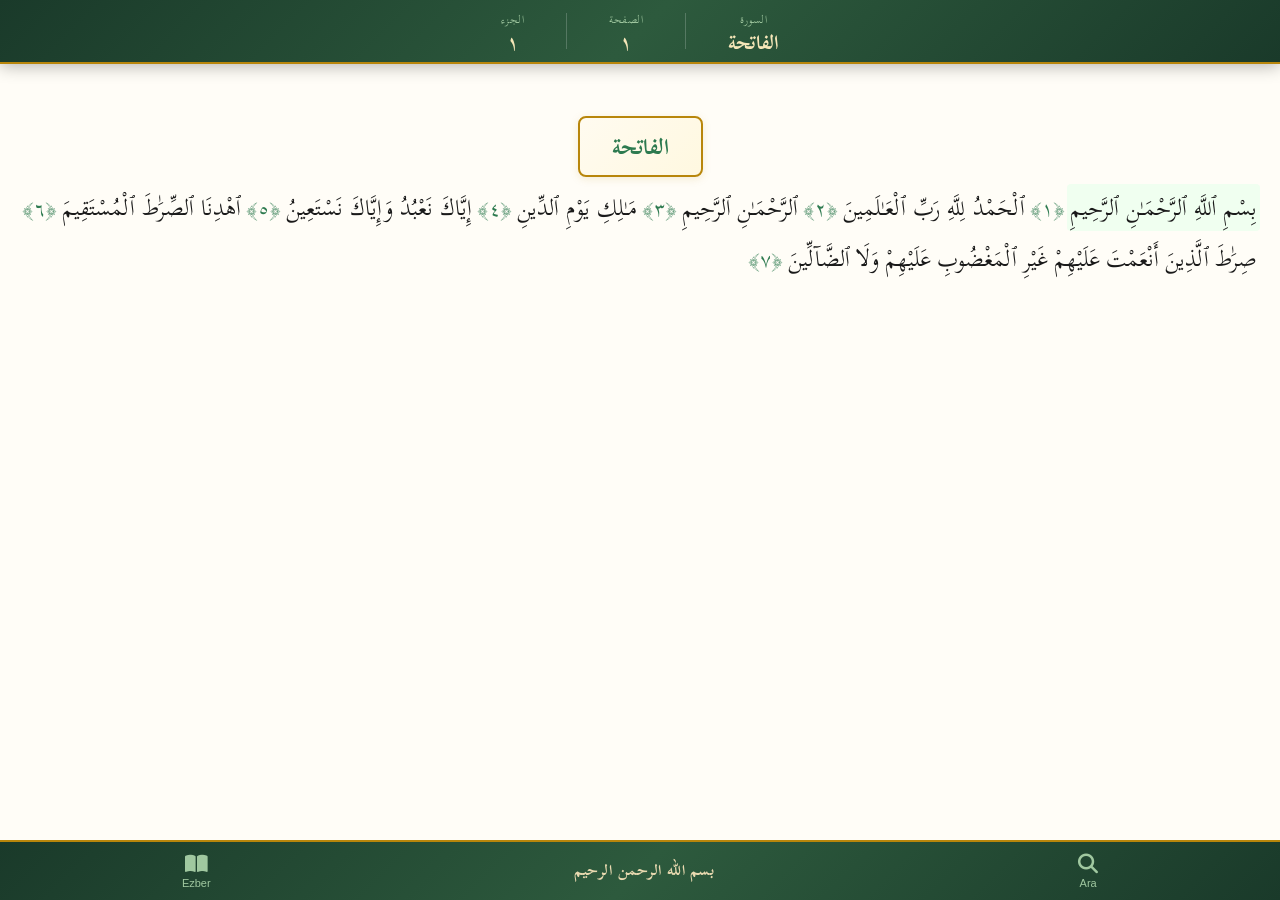
<file: index.html>
<!DOCTYPE html>
<html lang="ar" dir="rtl">
<head>
<meta charset="UTF-8">
<link rel="manifest" href="manifest.json">
	<link rel="stylesheet" href="https://cdnjs.cloudflare.com/ajax/libs/font-awesome/6.5.0/css/all.min.css">
<meta name="theme-color" content="#1a3a2a">
<meta name="apple-mobile-web-app-capable" content="yes">
<meta name="apple-mobile-web-app-status-bar-style" content="black-translucent">
<meta name="apple-mobile-web-app-title" content="Kur'an-ı Kerim">
<meta name="viewport"  content="width=device-width, initial-scale=1.0, user-scalable=yes, minimum-scale=1.0, maximum-scale=5.0">
<title>القرءان الكريم</title>
<style>
@font-face {
  font-family: 'Scheherazade New';
  src: url('ScheherazadeNew-Regular.woff2') format('woff2');
  font-weight: 400; font-style: normal; font-display: swap;
}
@font-face {
  font-family: 'Scheherazade New';
  src: url('ScheherazadeNew-Medium.woff2') format('woff2');
  font-weight: 500; font-style: normal; font-display: swap;
}
@font-face {
  font-family: 'Scheherazade New';
  src: url('ScheherazadeNew-Bold.woff2') format('woff2');
  font-weight: 700; font-style: normal; font-display: swap;
}
:root {
  --bg: #fdf8f0;
  --bg2: #f5ede0;
  --paper: #fffdf7;
  --green: #2d7a4f;
  --green-light: #e8f5ee;
  --green-select: #f0fff0;
  --gold: #b8860b;
  --gold-light: #f5e6b8;
  --text: #1a1a1a;
  --text2: #444;
  --border: #d4c49a;
  --shadow: rgba(0,0,0,0.12);
  --header-h: 64px;
  --footer-h: 60px;
  --font-quran: 'Scheherazade New', serif;
}
*, *::before, *::after { box-sizing: border-box; margin: 0; padding: 0; }
html, body { height: 100%; overflow: hidden; background: var(--bg); color: var(--text); font-family: var(--font-quran); }

/* HEADER */
#header {
  position: fixed; top: 0; left: 0; right: 0; height: var(--header-h);
  background: linear-gradient(135deg, #1a3a2a 0%, #2d5a3d 50%, #1a3a2a 100%);
  display: flex; align-items: center; justify-content: center;
  gap: 28px; z-index: 100;
  border-bottom: 2px solid var(--gold);
  box-shadow: 0 2px 16px rgba(0,0,0,0.3);
}
.header-item {
  display: flex; flex-direction: column; align-items: center;
  cursor: pointer; padding: 6px 14px; border-radius: 8px;
  transition: background 0.2s;
  color: #e8d9b0;
  user-select: none;
}
.header-item:hover { background: rgba(255,255,255,0.1); }
.header-item .label { font-size: 11px; color: #a0c8a0; letter-spacing: 0.5px; font-family: var(--font-quran); }
.header-item .value { font-size: 20px; font-weight: 700; color: var(--gold-light); font-family: var(--font-quran); line-height: 1.2; }
.header-sep { width: 1px; height: 36px; background: rgba(255,255,255,0.2); }

/* MAIN */
#main {
  position: fixed; top: var(--header-h); bottom: var(--footer-h); left: 0; right: 0;
  overflow: hidden; touch-action: pan-x pan-y pinch-zoom;
}
#page-container {
  width: 100%; height: 100%; overflow-y: auto; overflow-x: hidden;
  padding: 24px 20px 20px;
  background: var(--paper);
  transition: opacity 0.25s;
}
#page-container::-webkit-scrollbar { width: 5px; }
#page-container::-webkit-scrollbar-track { background: var(--bg2); }
#page-container::-webkit-scrollbar-thumb { background: var(--border); border-radius: 4px; }

/* QURAN TEXT */
#quran-content { direction: rtl; }
.surah-header {
  text-align: center; margin: 28px 0 6px;
  display: flex; flex-direction: column; align-items: center; gap: 6px;
}
.surah-title-frame { cursor: pointer; 
  border: 2px solid var(--gold);
  border-radius: 8px;
  padding: 6px 32px;
  background: linear-gradient(135deg, #fffbf0, #fff8e0);
  box-shadow: 0 2px 8px rgba(184,134,11,0.15);
  display: inline-block;
}
.surah-title-frame h1 {
  color: var(--green);
  font-family: var(--font-quran);
  font-size: 22px;
  font-weight: 700;
  margin: 0;
}
.basmala {
  font-family: var(--font-quran);
  font-size: 22px;
  color: var(--text);
  text-align: center;
  margin: 6px 0 12px;
  line-height: 1.8;
}
.ayah-num-ar {
  color: var(--green);
  font-family: var(--font-quran);
  font-size: 20px;
  cursor: pointer;
  display: inline;
  padding: 0 2px;
  border-radius: 3px;
  transition: background 0.15s;
  user-select: none;
}
.ayah-num-ar:hover { background: var(--green-light); }
/* Ruku ayet numarası renkleri: tek=yeşil (varsayılan), çift=mor */
.ruku-group { display: inline; }
.ruku-even .ayah-num-ar { color: #7c3aed; }
.ruku-even .ayah-num-ar:hover { background: #ede9fe; }
.ayah-span {
  display: inline;
  font-family: var(--font-quran);
  font-size: 22px;
  line-height: 2.3;
  cursor: pointer;
  padding: 1px 3px;
  border-radius: 4px;
  transition: background 0.15s;
}
.ayah-span.selected { background: var(--green-select); }
.ayah-span:hover { background: #f5fff5; }
.ayah-block { display: inline; }

.meal-row {
  display: none; direction: ltr; text-align: left;
  background: #f8fffe; border-right: 3px solid var(--green);
  padding: 8px 12px 8px 10px; margin: 6px 0 4px;
  border-radius: 0 6px 6px 0; overflow: hidden;
}
.meal-row.visible { display: block; }
.word-meal-row {
  display: none; direction: rtl;
  background: #f0f8ff; border-right: 3px solid #5599bb;
  padding: 8px 12px; margin: 4px 0 2px;
  border-radius: 0 6px 6px 0;
}
.word-meal-row.visible { display: block; }
.wbw-container {
  display: flex; flex-wrap: wrap; gap: 6px 10px;
  direction: rtl; align-items: flex-start;
}
.wbw-word {
  display: inline-flex; flex-direction: column; align-items: center;
  gap: 2px; padding: 4px 6px;
  background: #fff; border: 1px solid #c5ddf0;
  border-radius: 6px; min-width: 46px;
}
.wbw-ar {
  font-family: var(--font-quran); font-size: 18px; color: var(--text);
  direction: rtl; line-height: 1.6;
}
.wbw-en {
  font-family: sans-serif; font-size: 11px; color: #336699;
  direction: ltr; text-align: center; line-height: 1.3;
  white-space: nowrap;
}
.wbw-tr {
  font-family: sans-serif; font-size: 12px; color: #2d5a3d;
  direction: ltr; text-align: center; line-height: 1.3;
}
.wbw-num {
  font-family: sans-serif; font-size: 10px; color: #aaa;
  text-align: center; line-height: 1;
}
.meal-num { font-weight: 700; color: var(--green); margin-left: 6px; font-family: sans-serif; font-size: 14px; }
.meal-text { font-family: sans-serif; font-size: 16px; color: var(--text2); direction: ltr; }
.meal-source { font-family: sans-serif; font-size: 11px; color: #aaa; direction: ltr; font-style: italic; float: right; margin-top: 4px; }
.tafsir-toggle {
  display: none; direction: ltr; text-align: left;
  color: var(--gold); cursor: pointer; font-size: 13px;
  padding: 5px 12px 5px 10px; user-select: none;
  margin-bottom: 13px;
  font-family: sans-serif; margin: 8px 0 6px;
  border-left: 3px solid var(--gold);
  background: #fffdf5; border-radius: 0 4px 4px 0;
  font-weight: 600; letter-spacing: 0.3px;
}
.tafsir-toggle.visible { display: block; }
.tafsir-toggle:hover { background: #fff3cc; text-decoration: none; }
.tafsir-row {
  display: none; direction: ltr; text-align: left;
  background: #fffbf0; border-right: 3px solid var(--gold);
  padding: 10px 14px; margin: 13px 0; border-radius: 0 6px 6px 0;
  font-size: 14px; color: #333; font-family: sans-serif; line-height: 1.8;
  max-height: 60vh; overflow-y: auto;
}
.tafsir-row p { margin-bottom: 6px; }
.tafsir-row.visible { display: block; }

.sura-accordion {
  border-top: 1px solid var(--border);
  overflow: hidden;
}
.sura-accordion-header {
  display: flex; align-items: center; justify-content: space-between;
  padding: 11px 2px; cursor: pointer; user-select: none;
  font-size: 12px; font-weight: 700; color: var(--gold);
  letter-spacing: 0.4px; font-family: sans-serif;
}
.sura-accordion-header:hover { color: #e8c060; }
.sura-accordion-arrow {
  transition: transform 0.25s; font-size: 10px; color: var(--gold);
}
.sura-accordion-header.open .sura-accordion-arrow { transform: rotate(180deg); }
.sura-accordion-body {
  max-height: 0; overflow: hidden;
  transition: max-height 0.3s ease;
  font-size: 14px; line-height: 1.8; color: #333;
  font-family: sans-serif;
}
.sura-accordion-body.open { max-height: 2000px; }
.sura-accordion-body p { margin: 0 0 10px; }

.sura-info-card {
  background: #f8fffe; border: 1px solid var(--green-light);
  border-radius: 8px; padding: 8px 12px; text-align: center;
}
.sura-info-label { font-size: 11px; color: #888; margin-bottom: 2px; display: block; }
.sura-info-val { font-weight: 700; color: var(--green); font-size: 15px; display: block; }

/* FOOTER */
#footer {
  position: fixed; bottom: 0; left: 0; right: 0; height: var(--footer-h);
  background: linear-gradient(135deg, #1a3a2a 0%, #2d5a3d 50%, #1a3a2a 100%);
  display: flex; align-items: center; justify-content: space-around;
  border-top: 2px solid var(--gold);
  z-index: 100;
}

.footer-btn {
  display: flex; flex-direction: column; align-items: center; gap: 3px;
  color: #a0c8a0; cursor: pointer; padding: 6px 20px;
  border-radius: 8px; transition: all 0.2s; border: none; background: none;
  font-family: var(--font-quran);
}
.footer-btn:hover { background: rgba(255,255,255,0.1); color: #e8d9b0; }
.footer-btn i { font-size: 20px; }
.footer-btn span { font-size: 11px; font-family: sans-serif; }
.footer-btn.active { color: var(--gold-light); }

/* LOADING */
#loading {
  position: fixed; inset: 0; background: rgba(253,248,240,0.95);
  display: flex; flex-direction: column; align-items: center; justify-content: center;
  z-index: 999; gap: 16px;
}
#loading .spin { font-size: 40px; color: var(--green); animation: spin 1s linear infinite; }
@keyframes spin { to { transform: rotate(360deg); } }
#loading p { font-size: 20px; color: var(--text2); font-family: var(--font-quran); }

/* MODAL */
.modal-overlay {
  position: fixed; inset: 0; background: rgba(0,0,0,0.55);
  z-index: 200; display: none; align-items: center; justify-content: center;
}
.modal-overlay.open { display: flex; }
.modal-box {
  background: var(--paper); border-radius: 14px;
  width: min(480px, 94vw); max-height: 80vh;
  overflow: hidden; display: flex; flex-direction: column;
  box-shadow: 0 8px 40px rgba(0,0,0,0.3);
  border: 1px solid var(--border);
}
.modal-header {
  padding: 14px 18px; background: linear-gradient(135deg, #1a3a2a, #2d5a3d);
  color: #e8d9b0; display: flex; align-items: center; justify-content: space-between;
  font-family: var(--font-quran); font-size: 18px;
}
.modal-close { cursor: pointer; color: #a0c8a0; font-size: 20px; line-height: 1; border: none; background: none; }
.modal-close:hover { color: #fff; }
.modal-search { padding: 10px 14px; border-bottom: 1px solid var(--border); }
.modal-search input {
  width: 100%; padding: 8px 12px; border: 1px solid var(--border);
  border-radius: 6px; font-size: 15px; outline: none;
  font-family: var(--font-quran); background: var(--bg);
}
.modal-list {
  overflow-y: auto; padding: 8px;
  flex: 1;
}
.modal-list::-webkit-scrollbar { width: 5px; }
.modal-list::-webkit-scrollbar-thumb { background: var(--border); border-radius: 4px; }
.modal-item {
  padding: 10px 14px; cursor: pointer; border-radius: 8px;
  display: flex; align-items: center; gap: 12px;
  transition: background 0.15s;
  direction: rtl;
}
.modal-item:hover { background: var(--green-light); }
.modal-item .num { font-size: 18px; color: var(--green); font-family: var(--font-quran); min-width: 36px; text-align: center; }
.modal-item .name { font-size: 17px; font-family: var(--font-quran); }
.modal-item .sub { font-size: 12px; color: #888; font-family: sans-serif; margin-right: auto; }

/* SEARCH MODAL */
#search-modal .modal-box { width: min(600px, 96vw); }
#search-query-input {
  width: 100%; padding: 10px 14px; font-size: 16px;
  border: 1px solid var(--border); border-radius: 8px;
  outline: none; font-family: sans-serif; background: var(--bg);
}
#search-count { text-align: center; font-size: 20px; font-weight: 700; color: var(--green); padding: 10px; font-family: sans-serif; }
.search-result-item {
  padding: 12px 14px; border-radius: 8px; cursor: pointer;
  border-bottom: 1px solid #eee; transition: background 0.15s;
  direction: rtl;
}
.search-result-item:hover { background: var(--green-light); }
.search-result-item .sr-text { font-size: 18px; font-family: sans-serif; line-height: 1.8; margin-bottom: 4px; }
.search-result-item .sr-tafsir-text { font-size: 14px; font-family: sans-serif; line-height: 1.6; color: #333; }
.sr-type-quran { color: #1a5a9a !important; }
.sr-type-meal { color: #2d7a4f !important; }
.sr-type-tafsir { color: #8b5e00 !important; }
.sr-more-btn {
  text-align: center; padding: 10px; cursor: pointer;
  color: var(--green); font-family: sans-serif; font-size: 14px;
  border-top: 1px solid var(--border); margin-top: 4px;
}
.sr-more-btn:hover { background: var(--green-light); }
.sr-divider { text-align: center; font-size: 12px; color: #aaa; padding: 8px 0; font-family: sans-serif; border-top: 1px solid var(--border); margin: 4px 0; }
.search-result-item .sr-meta-ar { font-size: 15px; font-family: var(--font-quran); color: var(--green); margin-bottom: 2px; direction: rtl; }
.search-result-item .sr-meta { font-size: 13px; color: #666; font-family: sans-serif; direction: ltr; }
.modal-item.active { background: var(--green-light); font-weight: 700; }
.modal-item.active .num, .modal-item.active .name { color: var(--green); }

/* EZBER MODAL */
#ezber-modal .modal-box { width: min(520px, 96vw); }
.ezber-tabs { display: flex; border-bottom: 2px solid var(--border); background: var(--bg2); }
.ezber-tab {
  flex: 1; padding: 12px 8px; border: none; background: none;
  cursor: pointer; font-size: 14px; font-family: sans-serif;
  color: var(--text2); transition: all 0.2s; border-bottom: 3px solid transparent;
  margin-bottom: -2px; display: flex; align-items: center; justify-content: center; gap: 6px;
}
.ezber-tab:hover { background: var(--green-light); color: var(--green); }
.ezber-tab.active { color: var(--green); font-weight: 700; border-bottom: 3px solid var(--green); background: var(--paper); }
.ezber-panel { display: none; }
.ezber-panel.active { display: block; }
.settings-body { padding: 18px; display: flex; flex-direction: column; gap: 16px; direction: ltr; }
.settings-row { display: flex; flex-direction: column; gap: 6px; }
.settings-row label { font-size: 14px; color: var(--text2); font-family: sans-serif; font-weight: 600; }
.settings-row select, .settings-row input[type=number] {
  padding: 8px 12px; border: 1px solid var(--border);
  border-radius: 6px; font-size: 14px; outline: none;
  font-family: var(--font-quran); background: var(--bg);
}
.settings-row .range-row { display: flex; gap: 10px; align-items: center; }
.settings-row .range-row span { font-size: 13px; color: #888; }
.ezber-coming-soon {
  padding: 40px 20px; text-align: center; color: var(--text2);
  font-family: sans-serif; font-size: 15px; direction: ltr;
}
.ezber-coming-soon i { font-size: 36px; color: var(--border); display: block; margin-bottom: 12px; }
.btn-apply {
  padding: 12px; background: var(--green); color: #fff;
  border: none; border-radius: 8px; cursor: pointer;
  font-size: 16px; font-family: sans-serif; font-weight: 600;
  transition: background 0.2s; display: flex; align-items: center; justify-content: center; gap: 8px;
}
.btn-apply:hover { background: #235f3d; }
.ezber-github-link {
  display: block; text-align: center; margin-top: 12px;
  color: #888; font-size: 12px; font-family: sans-serif;
  text-decoration: none; transition: color 0.2s;
}
.ezber-github-link:hover { color: var(--green); }
.ezber-github-link i { margin-right: 4px; }

/* SEARCH MINIMIZED */
#search-bar {
  display: none; direction: ltr; position: fixed;
  bottom: var(--footer-h); left: 0; right: 0; z-index: 150;
  background: #fff; border-top: 1px solid var(--border);
  padding: 8px 14px; gap: 8px; align-items: center;
  box-shadow: 0 -4px 12px var(--shadow);
}
#search-bar.open { display: flex; }
#search-bar input { flex: 1; padding: 7px 12px; border: 1px solid var(--border); border-radius: 6px; font-size: 15px; outline: none; font-family: var(--font-quran); }
#search-bar .sb-btn { background: none; border: none; cursor: pointer; color: var(--green); font-size: 20px; padding: 4px; }

/* U+06DF — Kuran tilavet işareti, sukun'dan ayırt etmek için renk */
.ayah-span ۟, .basmala ۟ {
  color: #c87533;
}
/* CSS unicode-range ile sadece bu karakteri hedefle */
.quran-special {
  font-size: 1em;
  font-weight: 100;
  opacity: 0.33;
}

/* OKU MODU - bulanık ayet */
.ayah-blur .ayah-span { filter: blur(5px); cursor: pointer; user-select: none; }
.ayah-blur .ayah-span:hover { filter: blur(4px); }
.oku-word { display: inline; transition: filter 0.2s; }
.oku-word.revealed { filter: none !important; }
.ayah-blur .ayah-span { filter: blur(5px); cursor: pointer; }
.ayah-active-oku .ayah-span { filter: none; }
.oku-active-border { outline: 2px solid var(--gold); border-radius: 4px; }

/* YAZ MODU */
#yaz-keyboard {
  display: none; position: fixed; bottom: var(--footer-h); left: 0; right: 0;
  background: #1a3a2a; border-top: 2px solid var(--gold);
  padding: 5px 4px 4px; z-index: 150; direction: rtl;
}
#yaz-keyboard.open { display: block; }
.yaz-kb-row { display: flex; justify-content: center; gap: 3px; margin-bottom: 3px; }
.yaz-key {
  width: calc((100vw - 30px) / 11);
  max-width: 42px;
  height: 34px; border-radius: 5px;
  background: #2d5a3d; border: 1px solid #4a8a5d;
  color: #e8d9b0; font-family: var(--font-quran); font-size: 17px;
  cursor: pointer; display: inline-flex; align-items: center; justify-content: center;
  transition: background 0.1s; user-select: none; flex-shrink: 0;
}
.yaz-key:hover { background: #3d7a55; }
.yaz-key:active { background: var(--gold); color: #1a1a1a; transform: scale(0.92); }
.yaz-char { display: inline; }
.yaz-char.blurred { filter: blur(5px); }
.yaz-char.revealed { filter: none; }

/* AUDIO indicator */
.ayah-span.playing { background: #fff3cd !important; outline: 2px solid var(--gold); }

/* Page transition */
.fade-out { opacity: 0; }
.fade-in { opacity: 1; }

@media (max-width: 600px) {
  .header-item .value { font-size: 17px; }
  #header { gap: 14px; }
  .ayah-span { font-size: 23px; }
  .basmala { font-size: 23px; }
  .surah-title-frame h1 { font-size: 23px; }
}
</style>
</head>
<body>

<!-- LOADING -->
<div id="loading">
  <i class="fa-solid fa-spinner spin"></i>
  <p>أَعُوذُ بٱللَّهِ مِنَ ٱلشَّيْطَانِ ٱلرَّجِيمِ</p>
</div>

<!-- HEADER -->
<header id="header">
  <div class="header-item" id="hdr-surah" title="Sure seç">
    <span class="label">السورة</span>
    <span class="value" id="hdr-surah-name">—</span>
  </div>
  <div class="header-sep"></div>
  <div class="header-item" id="hdr-page" title="Sayfa seç">
    <span class="label">الصفحة</span>
    <span class="value" id="hdr-page-num">—</span>
  </div>
  <div class="header-sep"></div>
  <div class="header-item" id="hdr-juz" title="Cüz seç">
    <span class="label">الجزء</span>
    <span class="value" id="hdr-juz-num">—</span>
  </div>
</header>

<!-- MAIN -->
<main id="main">
  <div id="page-container">
    <div id="quran-content"></div>
  </div>
</main>

<!-- FOOTER -->
<footer id="footer">
  <button class="footer-btn" id="btn-search">
    <i class="fa-solid fa-magnifying-glass"></i>
    <span>Ara</span>
  </button>
  <button class="footer-btn" id="btn-play">
    <span id="play-label" style="font-family:var(--font-quran);font-size:15px;font-weight:700;color:#e8d9b0;line-height:1.3;letter-spacing:0.5px">بسم الله الرحمن الرحيم</span>
  </button>
  <button class="footer-btn" id="btn-menu">
    <i class="fa-solid fa-book-open"></i>
    <span>Ezber</span>
  </button>
</footer>

<!-- YAZ MODU KLAVYE -->
<div id="yaz-keyboard">
  <div class="yaz-kb-row">
    <span class="yaz-key" data-char="ج">ج</span><span class="yaz-key" data-char="ح">ح</span><span class="yaz-key" data-char="خ">خ</span><span class="yaz-key" data-char="ه">ه</span><span class="yaz-key" data-char="ع">ع</span><span class="yaz-key" data-char="غ">غ</span><span class="yaz-key" data-char="ف">ف</span><span class="yaz-key" data-char="ق">ق</span><span class="yaz-key" data-char="ث">ث</span><span class="yaz-key" data-char="ص">ص</span><span class="yaz-key" data-char="ض">ض</span>
  </div>
  <div class="yaz-kb-row">
    <span class="yaz-key" data-char="ط">ط</span><span class="yaz-key" data-char="ك">ك</span><span class="yaz-key" data-char="م">م</span><span class="yaz-key" data-char="ن">ن</span><span class="yaz-key" data-char="ت">ت</span><span class="yaz-key" data-char="ا">ا</span><span class="yaz-key" data-char="ل">ل</span><span class="yaz-key" data-char="ب">ب</span><span class="yaz-key" data-char="ي">ي</span><span class="yaz-key" data-char="س">س</span><span class="yaz-key" data-char="ش">ش</span>
  </div>
  <div class="yaz-kb-row">
    <span class="yaz-key" data-char="د">د</span><span class="yaz-key" data-char="ظ">ظ</span><span class="yaz-key" data-char="ز">ز</span><span class="yaz-key" data-char="و">و</span><span class="yaz-key" data-char="ة">ة</span><span class="yaz-key" data-char="ى">ى</span><span class="yaz-key" data-char="ر">ر</span><span class="yaz-key" data-char="ؤ">ؤ</span><span class="yaz-key" data-char="ء">ء</span><span class="yaz-key" data-char="ذ">ذ</span><span class="yaz-key" id="yaz-hint-btn" data-char="HINT" style="background:#3a5a2a;border-color:#6a9a4a;font-size:20px;">💡</span>
  </div>
</div>

<!-- SURE BİLGİ MODAL -->
<div class="modal-overlay" id="sura-info-modal">
  <div class="modal-box" style="max-width:520px">
    <div class="modal-header">
      <span id="sura-info-title">—</span>
      <button class="modal-close" data-modal="sura-info-modal"><i class="fa-solid fa-xmark"></i></button>
    </div>
    <div class="modal-list" id="sura-info-content" style="padding:16px;font-family:sans-serif;direction:ltr;text-align:left;overflow-y:auto;max-height:65vh"></div>
  </div>
</div>

<!-- SEARCH BAR (minimized) -->
<div id="search-bar">
  <button class="sb-btn" id="sb-close"><i class="fa-solid fa-xmark"></i></button>
  <input id="search-input-bar" type="text" placeholder="Arama...">
  <button class="sb-btn" id="sb-go"><i class="fa-solid fa-search"></i></button>
  <button class="sb-btn" id="sb-expand"><i class="fa-solid fa-up-right-and-down-left-from-center"></i></button>
</div>

<!-- SURAH MODAL -->
<div class="modal-overlay" id="surah-modal">
  <div class="modal-box">
    <div class="modal-header">
      <span>قائمة السور</span>
      <button class="modal-close" data-modal="surah-modal"><i class="fa-solid fa-xmark"></i></button>
    </div>
    <div class="modal-search">
      <input type="text" id="surah-filter" placeholder="Sure ara...">
    </div>
    <div class="modal-list" id="surah-list"></div>
  </div>
</div>

<!-- PAGE MODAL -->
<div class="modal-overlay" id="page-modal">
  <div class="modal-box">
    <div class="modal-header">
      <span>قائمة الصفحات</span>
      <button class="modal-close" data-modal="page-modal"><i class="fa-solid fa-xmark"></i></button>
    </div>
    <div class="modal-search">
      <input type="text" id="page-filter" placeholder="Sayfa ara...">
    </div>
    <div class="modal-list" id="page-list"></div>
  </div>
</div>

<!-- JUZ MODAL -->
<div class="modal-overlay" id="juz-modal">
  <div class="modal-box">
    <div class="modal-header">
      <span>قائمة الأجزاء</span>
      <button class="modal-close" data-modal="juz-modal"><i class="fa-solid fa-xmark"></i></button>
    </div>
    <div class="modal-list" id="juz-list"></div>
  </div>
</div>

<!-- SEARCH MODAL -->
<div class="modal-overlay" id="search-modal">
  <div class="modal-box">
    <div class="modal-header">
      <span>البحث في القرآن</span>
      <button class="modal-close" data-modal="search-modal"><i class="fa-solid fa-xmark"></i></button>
    </div>
    <div class="modal-search">
      <input type="text" id="search-query-input" placeholder="Kelime veya ayet ara...">
    </div>
    <div id="search-count"></div>
    <div class="modal-list" id="search-results"></div>
  </div>
</div>

<!-- EZBER MODAL -->
<div class="modal-overlay" id="ezber-modal">
  <div class="modal-box">
    <div class="modal-header">
      <span>الحفظ — Ezber</span>
      <button class="modal-close" data-modal="ezber-modal"><i class="fa-solid fa-xmark"></i></button>
    </div>
    <div class="ezber-tabs">
      <button class="ezber-tab active" data-tab="dinle"><i class="fa-solid fa-headphones"></i> Dinle</button>
      <button class="ezber-tab" data-tab="oku"><i class="fa-solid fa-eye"></i> Oku</button>
      <button class="ezber-tab" data-tab="yaz"><i class="fa-solid fa-pen"></i> Yaz</button>
    </div>
    <div class="ezber-panel active" id="panel-dinle">
      <div class="settings-body">
        <div class="settings-row">
          <label>Karî (Okuyucu)</label>
          <select id="reciter-select">
            <option value="Husary_128kbps_Mujawwad">Husary (Mücevved)</option>
            <option value="Abdul_Basit_Mujawwad_128kbps">Abdulbasit (Mücevved)</option>
          </select>
        </div>
        <div class="settings-row">
          <label>Sure</label>
          <select id="range-surah-select">
            <option value="">-- Sure seçin --</option>
          </select>
        </div>
        <div class="settings-row">
          <label>Başlangıç / Bitiş Ayet</label>
          <div class="range-row">
            <input type="number" id="range-from" min="1" placeholder="Başlangıç" style="width:110px">
            <span>—</span>
            <input type="number" id="range-to" min="1" placeholder="Bitiş" style="width:110px">
          </div>
        </div>
        <div class="settings-row">
          <label>Ayet Tekrar Sayısı <small style="font-weight:400;color:#999">(Her ayet kaç kez tekrar)</small></label>
          <input type="number" id="repeat-count" min="1" max="99" value="1" style="width:100px">
        </div>
        <div class="settings-row">
          <label>Aynısını Tekrar Sayısı <small style="font-weight:400;color:#999">(Tüm aralık kaç kez)</small></label>
          <input type="number" id="repeat-all-count" min="1" max="99" value="1" style="width:100px">
        </div>
        <button class="btn-apply" id="apply-settings">
          <i class="fa-solid fa-play"></i> Uygula ve Dinlemeye Başla
        </button>
        <a class="ezber-github-link" href="https://github.com/mustafakilic13/kuranikerim" target="_blank"><i class="fa-brands fa-github"></i> Kaynak Kod</a>
      </div>
    </div>
    <div class="ezber-panel" id="panel-oku">
      <div class="settings-body">
        <div class="settings-row">
          <label>Sure</label>
          <select id="oku-surah-select">
            <option value="">-- Sure seçin --</option>
          </select>
        </div>
        <div class="settings-row">
          <label>Başlangıç / Bitiş Ayet</label>
          <div class="range-row">
            <input type="number" id="oku-from" min="1" placeholder="Başlangıç" style="width:110px">
            <span>—</span>
            <input type="number" id="oku-to" min="1" placeholder="Bitiş" style="width:110px">
          </div>
        </div>
        <button class="btn-apply" id="apply-oku">
          <i class="fa-solid fa-eye"></i> <span id="apply-oku-label">Uygula</span>
        </button>
        <a class="ezber-github-link" href="https://github.com/mustafakilic13/kuranikerim" target="_blank">
          <i class="fa-brands fa-github"></i> Kaynak Kod
        </a>
      </div>
    </div>
    <div class="ezber-panel" id="panel-yaz">
      <div class="settings-body">
        <div class="settings-row">
          <label>Sure</label>
          <select id="yaz-surah-select">
            <option value="">-- Sure seçin --</option>
          </select>
        </div>
        <div class="settings-row">
          <label>Başlangıç / Bitiş Ayet</label>
          <div class="range-row">
            <input type="number" id="yaz-from" min="1" placeholder="Başlangıç" style="width:110px">
            <span>—</span>
            <input type="number" id="yaz-to" min="1" placeholder="Bitiş" style="width:110px">
          </div>
        </div>
        <button class="btn-apply" id="apply-yaz">
          <i class="fa-solid fa-pen"></i> <span id="apply-yaz-label">Uygula</span>
        </button>
        <a class="ezber-github-link" href="https://github.com/mustafakilic13/kuranikerim" target="_blank">
          <i class="fa-brands fa-github"></i> Kaynak Kod
        </a>
      </div>
    </div>
  </div>
</div>

<script>
// Wake Lock - ekranın kapanmasını engelle
async function requestWakeLock() {
  try {
    if ('wakeLock' in navigator) {
      window._wakeLock = await navigator.wakeLock.request('screen');
      document.addEventListener('visibilitychange', async () => {
        if (document.visibilityState === 'visible') {
          window._wakeLock = await navigator.wakeLock.request('screen');
        }
      });
    }
  } catch(e) {}
}
requestWakeLock();

// ===================== ARABIC NUMERALS =====================
const toArabicNum = n => String(n).replace(/\d/g, d => '٠١٢٣٤٥٦٧٨٩'[d]);
const DIYANET_SLUGS = ["fatiha", "bakara", "al-i-imran", "nisa", "maide", "enam", "araf", "enfal", "tevbe", "yunus", "hud", "yusuf", "rad", "ibrahim", "hicr", "nahl", "isra", "kehf", "meryem", "taha", "enbiya", "hac", "muminun", "nur", "furkan", "suara", "neml", "kasas", "ankebut", "rum", "lokman", "secde", "ahzab", "sebe", "fatir", "yasin", "saffat", "sad", "zumer", "gafir", "fussilet", "sura", "zuhruf", "duhan", "casiye", "ahkaf", "muhammed", "fetih", "hucurat", "kaf", "zariyat", "tur", "necm", "kamer", "rahman", "vakia", "hadid", "mucadele", "hasr", "mumtehine", "saf", "cuma", "munafikun", "tegabun", "talak", "tahrim", "mulk", "kalem", "hakka", "mearic", "nuh", "cin", "muzemmil", "muddessir", "kiyame", "insan", "murselat", "nebe", "naziat", "abese", "tekvir", "infitar", "mutaffifin", "insikak", "burus", "tarik", "ala", "gasiye", "fecr", "beled", "sems", "leyl", "duha", "insirah", "tin", "alak", "kadir", "beyyine", "zilzal", "adiyat", "karia", "tekasur", "asr", "humeze", "fil", "kureys", "maun", "kevser", "kafirun", "nasr", "tebbet", "ihlas", "felak", "nas"];
let suraInfoData = {}; // sura_info.json verisi
let suraInfoLoaded = false;

async function loadSuraInfo() {
  if (suraInfoLoaded) return;
  try {
    if (typeof SURA_INFO_DATA !== 'undefined') {
      suraInfoData = SURA_INFO_DATA; suraInfoLoaded = true; return;
    }
    const res = await fetch('sura_info.json?v=1');
    if (!res.ok) return;
    suraInfoData = await res.json();
    suraInfoLoaded = true;
  } catch(e) {}
}

// ===================== STATE =====================
let currentPage = parseInt(localStorage.getItem('quran_page') || '1');
let allSurahs = []; // [{number, name, englishName, ayahs:[{number,numberInSurah,text,page,juz,surahNumber}]}]
let sadiMealData = {}; // key: "sura_ayah" -> meal text (Sa'di)
let sadiMealLoaded = false;
let pageMap = {}; // pageNum -> [{surahNumber,surahName,ayahs:[...]}]
let juzFirstPage = {}; // juzNum -> pageNum
let surahFirstPage = {}; // surahNum -> {page, firstAyahNum}

let wordData = {}; // kelime meali: {"sura_ayah": [tr1, tr2, ...]}
let tafsirData = {}; // tefsir: {"sura_ayah": "text" | "ref_key"}
let tafsirDataLoaded = false;
let wordDataLoaded = false;

let selectedAyahKey = null; // "surah_ayah"
let openMealKeys = new Set();
let openTafsirKeys = new Set();
let playingKey = null;
let isPlaying = false;
let audio = new Audio();
let playQueue = [];
let playQueueIndex = 0;
let playRepeat = 1;
let playRepeatCurrent = 0;
let settings = JSON.parse(localStorage.getItem('quran_settings') || '{}');
// settings: { reciter, surah, from, to, repeat }

let swipeStartX = 0, swipeStartY = 0, isSwiping = false;
let lastSelectedSurahForModal = null; // for surah modal selection logic

// ===================== SADI MEAL DATA =====================
async function loadSadiMeal() {
  try {
    if (typeof SADI_MEAL_DATA !== 'undefined') {
      sadiMealData = SADI_MEAL_DATA;
      sadiMealLoaded = true;
    } else {
      const res = await fetch('meal.json?v=1');
      if (!res.ok) return;
      sadiMealData = await res.json();
      sadiMealLoaded = true;
    }
    // Yüklendikten sonra sayfadaki tüm meal satırlarını güncelle
    refreshAllMeals();
  } catch(e) {}
}

function refreshAllMeals() {
  // Mevcut sayfadaki her meal-row'u güncelle
  document.querySelectorAll('.meal-row').forEach(el => {
    const key = el.id.replace('meal-', '');
    const txt = sadiMealData[key] || '';
    const mealTextEl = el.querySelector('.meal-text');
    if (mealTextEl && txt) mealTextEl.textContent = txt;
  });
}

// ===================== TAFSIR DATA =====================
async function loadTafsirData() {
  try {
    const res = await fetch('tafsir.json?v=3');
    if (!res.ok) return;
    tafsirData = await res.json();
    tafsirDataLoaded = true;
  } catch(e) {}
}

function getTafsir(key) {
  if (!tafsirDataLoaded) return null;
  const toObj = val => {
    if (!val) return null;
    if (typeof val === 'object') return val;
    return { arabic: '', turkish: val };
  };
  if (tafsirData[key]) return toObj(tafsirData[key]);
  // Bulunamazsa önceki ayetlere geri dön
  const [sura, ayah] = key.split('_').map(Number);
  for (let i = ayah - 1; i >= 1; i--) {
    const prev = tafsirData[`${sura}_${i}`];
    if (prev) return toObj(prev);
  }
  return null;
}

// ===================== WORD DATA =====================
async function loadWordData() {
  try {
    const res = await fetch('words.json?v=3');
    if (!res.ok) return; // dosya yoksa sessizce geç
    wordData = await res.json();
    wordDataLoaded = true;
    // Eğer açık bir meal varsa güncelle
    openMealKeys.forEach(key => refreshWordMeal(key));
  } catch(e) {
    // words.json yok veya hata - kelime meali devre dışı
  }
}

function refreshWordMeal(key) {
  const wmEl = document.getElementById('wm-' + key);
  if (!wmEl) return;
  const [sn, an] = key.split('_');
  const words = wordData[key];
  if (!words || words.length === 0) return;
  renderWordMeal(wmEl, words);
}

function renderWordMeal(wmEl, trWords) {
  const key = wmEl.id.replace('wm-', '');
  const ayahSpan = document.querySelector(`.ayah-span[data-key="${key}"]`);

  // Ayet metnini DOM'dan al
  let arWords = [];
  if (ayahSpan) {
    const rawText = ayahSpan.textContent;
    const ARABIC_LETTER = /[\u0621-\u06D5]/;
    arWords = rawText.split(/\s+/).filter(t => ARABIC_LETTER.test(t));
  }

  // * olan kelimelerin Arapça metnini önceki karta ekle
  // Önce kartları oluştur: her kart {arParts: [], tr: string}
  let cardGroups = [];
  trWords.forEach((tr, i) => {
    const ar = arWords[i] || '';
    const isStar = !tr || tr === '*';
    if (isStar && cardGroups.length > 0) {
      // Önceki karta Arapça ekle
      cardGroups[cardGroups.length - 1].arParts.push(ar);
    } else {
      cardGroups.push({ arParts: [ar], tr: isStar ? '' : tr });
    }
  });

  const cards = cardGroups.map(g => {
    const arText = g.arParts.filter(Boolean).join(' ');
    if (!arText && !g.tr) return '';
    return `<span class="wbw-word">
      <span class="wbw-ar">${arText}</span>
      ${g.tr ? `<span class="wbw-tr">${g.tr}</span>` : ''}
    </span>`;
  }).join('');

  if (!cards) return;
  wmEl.innerHTML = `<div class="wbw-container">${cards}</div>`;
  wmEl.classList.add('visible');
}

// ===================== LOCAL FETCH =====================
async function fetchJSON(url) {
  const r = await fetch(url);
  if (!r.ok) throw new Error('Fetch failed: ' + url);
  return r.json();
}

// ===================== INIT =====================
async function init() {
  showLoading(true);
  try {
    // Yerel Kur'an verisi yükle
    let qdata;
    if (typeof QURAN_DATA !== 'undefined') {
      qdata = QURAN_DATA;
    } else {
      qdata = await fetchJSON('quran-data-full.json');
    }

    // pageMap, juzFirstPage, surahFirstPage direkt yükle
    allSurahs = qdata.surahs;

    // JSON key'leri string olabilir, integer'a çevir
    for (const [k, v] of Object.entries(qdata.pageMap))
      pageMap[parseInt(k)] = v;
    for (const [k, v] of Object.entries(qdata.juzFirstPage))
      juzFirstPage[parseInt(k)] = v;
    for (const [k, v] of Object.entries(qdata.surahFirstPage))
      surahFirstPage[parseInt(k)] = v;

    // Kelime meali veritabanını arka planda yükle
    loadWordData();
    // Tefsir veritabanını arka planda yükle
    loadTafsirData();
    // Sa'di mealini arka planda yükle
    loadSadiMeal();
    // Sure bilgilerini arka planda yükle
    loadSuraInfo();

    buildModals();
    await loadPage(currentPage, 'first', false);
  } catch(e) {
    document.getElementById('quran-content').innerHTML = '<p style="color:red;font-family:sans-serif;padding:20px">Hata: '+e.message+'</p>';
  }
  showLoading(false);
}


function showLoading(v) {
  document.getElementById('loading').style.display = v ? 'flex' : 'none';
}

// ===================== PAGE RENDER =====================
async function loadPage(pageNum, selectMode = 'first', fade = true) {
  // selectMode: 'first' | {surah, ayah} | null
  pageNum = Math.max(1, Math.min(604, pageNum));
  currentPage = pageNum;
  localStorage.setItem('quran_page', pageNum);

  const blocks = pageMap[pageNum];
  if (!blocks || blocks.length === 0) return;

  if (fade) {
    const pc = document.getElementById('page-container');
    pc.style.opacity = '0';
    await new Promise(r => setTimeout(r, 150));
  }

  renderPage(blocks);
  updateHeader(pageNum, blocks);

  // Determine which ayah to select
  let selectKey = null;
  if (selectMode === 'first') {
    const firstBlock = blocks[0];
    if (firstBlock && firstBlock.ayahs.length > 0) {
      selectKey = `${firstBlock.surahNumber}_${firstBlock.ayahs[0].numberInSurah}`;
    }
  } else if (selectMode && typeof selectMode === 'object') {
    selectKey = `${selectMode.surah}_${selectMode.ayah}`;
  }
  selectedAyahKey = selectKey;

  if (fade) {
    const pc = document.getElementById('page-container');
    pc.style.transition = 'opacity 0.25s';
    pc.style.opacity = '1';
    setTimeout(() => pc.style.transition = '', 300);
  }

  // Apply selection highlight after render
  setTimeout(() => applySelection(), 10);
  document.getElementById('page-container').scrollTop = 0;

  // Oku veya yaz modu aktifse sayfada bulanıklığı yeniden uygula
  if (okuMode) setTimeout(() => applyOkuMode(), 20);
  if (yazMode) setTimeout(() => applyYazMode(), 20);
}

const BASMALA_STANDARD = 'بِسۡمِ ٱللَّهِ ٱلرَّحۡمَـٰنِ ٱلرَّحِیمِ';
const BASMALA_95_97 = 'بِّسۡمِ ٱللَّهِ ٱلرَّحۡمَـٰنِ ٱلرَّحِیمِ';
const SURENAHMESIZ = new Set([1, 9]); // No basmala shown before (already in text or tawba)

function getBasmalaForSurah(surahNum) {
  if (surahNum === 95 || surahNum === 97) return BASMALA_95_97;
  if (surahNum === 1 || surahNum === 9) return null;
  return BASMALA_STANDARD;
}

function removeBasmalaFromText(text, surahNum) {
  if (surahNum === 1 || surahNum === 9) return text;
  let t = text.trim();
  // Besmele sonu: رَّحِيمِ (raheem) - tam unicode ile ara
  const RAHEEM = '\u0631\u0651\u064e\u062d\u0650\u064a\u0645\u0650';
  const idx = t.indexOf(RAHEEM);
  if (idx !== -1) {
    t = t.slice(idx + RAHEEM.length).trim();
  }
  return t;
}

function wrapSpecialChars(text) {
  // U+06DF (Small High Rounded Zero) - tilavet işareti, sukundan ayırt et
  return text.replace(/۟/g, '<span class="quran-special">۟</span>');
}

function renderPage(blocks) {
  const container = document.getElementById('quran-content');
  let html = '';

  for (const block of blocks) {
    const sn = block.surahNumber;

    // Sure başlığı - sadece bu sayfada numberInSurah=1 olan ayet varsa
    const hasFirstAyah = block.ayahs.some(a => a.numberInSurah === 1);
    if (hasFirstAyah) {
      const basmala = getBasmalaForSurah(sn);
      html += `<div class="surah-header">`;
      html += `<div class="surah-title-frame" data-surah="${sn}"><h1>${block.surahName}</h1></div>`;
      if (basmala) html += `<div class="basmala">${wrapSpecialChars(basmala)}</div>`;
      html += `</div>`;
    }

    // Ayetler - düz yazı (inline)
    let currentRuku = null;
    html += `<div class="page-block" data-surah="${sn}" style="text-align:justify;direction:rtl;margin-bottom:8px;">`;
    for (const ayah of block.ayahs) {
      if (ayah.ruku !== currentRuku) {
        if (currentRuku !== null) html += `</div>`;
        currentRuku = ayah.ruku;
        const rukuClass = currentRuku % 2 === 0 ? 'ruku-even' : 'ruku-odd';
        html += `<div class="ruku-group ${rukuClass}" data-ruku="${currentRuku}">`;
      }
      let text = ayah.text;
      // Besmele mantığı: numberInSurah=1 ise başındaki besmeleyi kaldır
      if (ayah.numberInSurah === 1) {
        text = removeBasmalaFromText(text, sn);
      }
      const key = `${sn}_${ayah.numberInSurah}`;
      const globalNum = ayah.number;
      html += `<span class="ayah-block" data-key="${key}" data-global="${globalNum}">`;
      html += `<span class="ayah-span" data-key="${key}">${wrapSpecialChars(text)}</span>`;
      html += `<span class="ayah-num-ar" data-key="${key}" data-global="${globalNum}" title="Meal için tıkla">﴿${toArabicNum(ayah.numberInSurah)}﴾</span>`;
      html += `</span>`;
      // Meal + Tefsir rows (hidden)
      html += `<div class="word-meal-row" id="wm-${key}"></div>`;
      html += `<div class="meal-row" id="meal-${key}">`;
      html += `<span class="meal-num">${ayah.numberInSurah}.</span>`;
      const sadiMealTxt = sadiMealLoaded ? (sadiMealData[key] || '') : '';
      html += `<span class="meal-text">${sadiMealTxt}</span>`;
      html += `<span class="meal-source">— Tefsîru's-Saʿdî Meali</span>`;
      html += `</div>`;
      html += `<div class="tafsir-toggle" id="tft-${key}">Tefsîru's-Saʿdî</div>`;
      html += `<div class="tafsir-row" id="tfs-${key}"></div>`;
    }
    if (currentRuku !== null) html += `</div>`;
    html += `</div>`;
  }

  container.innerHTML = html;
  attachPageEvents();
}

function attachPageEvents() {
  // Sure başlığı tıklama -> sure bilgi modalı
  document.querySelectorAll('.surah-title-frame').forEach(el => {
    el.addEventListener('click', () => {
      const sn = parseInt(el.dataset.surah);
      if (sn) openSuraInfoModal(sn);
    });
  });

  // Ayet metni tıklama
  document.querySelectorAll('.ayah-span').forEach(el => {
    el.addEventListener('click', e => {
      e.stopPropagation();
      const key = el.dataset.key;
      if (selectedAyahKey === key) return;
      selectedAyahKey = key;
      applySelection();
    });
  });

  // Ayet numarası tıklama -> meal
  document.querySelectorAll('.ayah-num-ar').forEach(el => {
    el.addEventListener('click', e => {
      e.stopPropagation();
      const key = el.dataset.key;
      toggleMeal(key);
    });
  });

  // Tefsir toggle
  document.querySelectorAll('.tafsir-toggle').forEach(el => {
    el.addEventListener('click', e => {
      e.stopPropagation();
      const key = el.id.replace('tft-', '');
      toggleTafsir(key);
    });
  });
}

function applySelection() {
  document.querySelectorAll('.ayah-span').forEach(el => {
    el.classList.toggle('selected', el.dataset.key === selectedAyahKey);
  });
  // Seçili ayetin suresini header'da güncelle
  if (selectedAyahKey) {
    const sn = parseInt(selectedAyahKey.split('_')[0]);
    const surah = allSurahs.find(s => s.number === sn);
    if (surah) document.getElementById('hdr-surah-name').textContent = surah.name;
  }
}

function closeAllMeals() {
  openMealKeys.forEach(k => {
    const m = document.getElementById('meal-' + k);
    const t = document.getElementById('tft-' + k);
    const tf = document.getElementById('tfs-' + k);
    const wm = document.getElementById('wm-' + k);
    if (m) m.classList.remove('visible');
    if (t) t.classList.remove('visible');
    if (tf) { tf.classList.remove('visible'); openTafsirKeys.delete(k); }
    if (wm) wm.classList.remove('visible');
  });
  openMealKeys.clear();
}

function toggleMeal(key) {
  const mealEl = document.getElementById('meal-' + key);
  const tftEl = document.getElementById('tft-' + key);
  if (!mealEl) return;
  const wasOpen = openMealKeys.has(key);
  closeAllMeals();
  if (!wasOpen) {
    openMealKeys.add(key);
    mealEl.classList.add('visible');
    if (tftEl) tftEl.classList.add('visible');
    loadWordMeal(key);
  }
}

async function loadWordMeal(key) {
  const wmEl = document.getElementById('wm-' + key);
  if (!wmEl) return;
  if (!wordDataLoaded) {
    // Henüz yüklenmedi - bekle ve tekrar dene
    await loadWordData();
  }
  const words = wordData[key];
  if (!words || words.length === 0) return;
  renderWordMeal(wmEl, words);
}

async function toggleTafsir(key) {
  const tfsEl = document.getElementById('tfs-' + key);
  if (!tfsEl) return;
  if (openTafsirKeys.has(key)) {
    openTafsirKeys.delete(key);
    tfsEl.classList.remove('visible');
    return;
  }
  openTafsirKeys.add(key);
  tfsEl.classList.add('visible');
  // data-loaded: bir kez yüklendikten sonra tekrar yükleme
  if (tfsEl.dataset.loaded === '1') return;
  tfsEl.dataset.loaded = '1';

  const [sura, ayah] = key.split('_').map(Number);
  tfsEl.innerHTML = '<p style="color:#aaa;font-family:sans-serif;font-size:13px">Tefsir yükleniyor...</p>';

  if (!tafsirDataLoaded) await loadTafsirData();
  const entry = getTafsir(key);
  if (entry) {
    const arabicText = entry.arabic || '';
    const turkishText = entry.turkish || '';
    const formatParas = txt => txt
      .replace(/\s*\n\s*/g, '\n').trim()
      .split('\n').map(l => l.trim()).filter(l => l.length > 2)
      .map(l => `<p style="margin:0 0 8px">${l}</p>`).join('');
    let html = '';
    if (arabicText) {
      html += `<div style="font-family:var(--font-quran);font-size:16px;direction:rtl;
          text-align:right;background:#f9f6ee;padding:10px;border-radius:6px;
          line-height:2;margin-bottom:10px">${formatParas(arabicText)}</div>`;
    }
    if (turkishText) {
      html += `<div style="font-family:sans-serif;font-size:13px;line-height:1.8;color:#333">
          ${formatParas(turkishText)}</div>`;
    }
    tfsEl.innerHTML = html || '<p style="color:#aaa;font-size:13px">İçerik bulunamadı.</p>';
  } else {
    tfsEl.textContent = 'Bu ayet için tefsir bulunamadı.';
  }
}

// ===================== HEADER UPDATE =====================
function updateHeader(pageNum, blocks) {
  const firstBlock = blocks[0];
  const surahName = firstBlock ? firstBlock.surahName : '—';
  // Doğru cüzü juzFirstPage tablosundan tersine çevirerek bul
  let juzNum = 1;
  for (let j = 30; j >= 1; j--) {
    if (juzFirstPage[j] && pageNum >= juzFirstPage[j]) {
      juzNum = j; break;
    }
  }
  document.getElementById('hdr-surah-name').textContent = surahName;
  document.getElementById('hdr-page-num').textContent = toArabicNum(pageNum);
  document.getElementById('hdr-juz-num').textContent = toArabicNum(juzNum);
}

// ===================== MODALS =====================
async function openSuraInfoModal(sn) {
  const surah = allSurahs.find(s => s.number === sn);
  if (!surah) return;

  document.getElementById('sura-info-title').innerHTML =
    `<span style="font-family:var(--font-quran)">${surah.name}</span>`;
  document.getElementById('sura-info-content').innerHTML =
    '<div style="color:#aaa;font-size:13px;padding:16px">Yükleniyor...</div>';
  openModal('sura-info-modal');

  if (!suraInfoLoaded) await loadSuraInfo();
  const info = suraInfoData[String(sn)] || {};

  // Bilgi kartları
  const cards = [
    ['Toplam Ayet', info['Toplam Ayet Sayısı'] || surah.numberOfAyahs || '?'],
    ['Mushaf Sırası', info['Mushaf Sırası'] || sn],
    ['Nüzul Sırası', info['Nüzul Sırası'] || '?'],
    ['Cüz', getSuraJuz(sn)],
  ];

  let html = `<div style="display:grid;grid-template-columns:1fr 1fr;gap:8px;margin-bottom:16px">
    ${cards.map(([l,v]) => `
      <div class="sura-info-card">
        <div class="sura-info-label">${l}</div>
        <div class="sura-info-val">${v}</div>
      </div>`).join('')}
  </div>`;

  // İçerik bölümleri - akordion
  const sections = ['Hakkında','Nüzul','Konusu','Fazileti'];
  const icons = {'Hakkında':'📖','Nüzul':'🌙','Konusu':'📌','Fazileti':'⭐'};
  for (const sec of sections) {
    if (!info[sec]) continue;
    const paras = info[sec].split('\n').filter(l => l.trim().length > 2)
      .map(l => `<p>${l.trim()}</p>`).join('');
    const secId = 'acc-' + sec.replace(/[^a-z]/gi,'');
    html += `
      <div class="sura-accordion">
        <div class="sura-accordion-header" onclick="toggleAccordion('${secId}', this)">
          <span>${icons[sec] || ''} ${sec}</span>
          <span class="sura-accordion-arrow">▼</span>
        </div>
        <div class="sura-accordion-body" id="${secId}">
          <div style="padding-bottom:8px">${paras}</div>
        </div>
      </div>`;
  }

  html += `<div style="text-align:right;font-size:11px;color:#aaa;font-style:italic;
    border-top:1px solid var(--border);margin-top:12px;padding-top:8px;font-family:sans-serif">
    Kaynak: Diyanet İşleri Başkanlığı — Kur'an Yolu
  </div>`;
  document.getElementById('sura-info-content').innerHTML = html;
}



function toggleAccordion(id, headerEl) {
  const body = document.getElementById(id);
  if (!body) return;
  const isOpen = body.classList.contains('open');
  body.classList.toggle('open', !isOpen);
  headerEl.classList.toggle('open', !isOpen);
}

function getSuraJuz(sn) {
  // Surenin ait olduğu cüzü bul
  const info = surahFirstPage[sn];
  if (!info) return '?';
  const page = info.page;
  let juz = 1;
  for (let j = 30; j >= 1; j--) {
    if (juzFirstPage[j] && page >= juzFirstPage[j]) { juz = j; break; }
  }
  return juz;
}

function buildModals() {
  // SURAH LIST
  const surahList = document.getElementById('surah-list');
  surahList.innerHTML = allSurahs.map(s =>
    `<div class="modal-item" data-surah="${s.number}">
      <span class="num">${toArabicNum(s.number)}</span>
      <span class="name">${s.name}</span>
    </div>`
  ).join('');
  surahList.querySelectorAll('.modal-item').forEach(el => {
    el.addEventListener('click', () => {
      const sn = parseInt(el.dataset.surah);
      closeAllModals();
      lastSelectedSurahForModal = sn;
      const info = surahFirstPage[sn];
      if (info) loadPage(info.page, { surah: sn, ayah: 1 });
    });
  });

  // SURAH FILTER
  document.getElementById('surah-filter').addEventListener('input', e => {
    const q = e.target.value.trim().toLowerCase();
    surahList.querySelectorAll('.modal-item').forEach(el => {
      const name = el.querySelector('.name').textContent.toLowerCase();
      const num = el.querySelector('.num').textContent;
      el.style.display = (name.includes(q) || num.includes(q)) ? '' : 'none';
    });
  });

  // PAGE LIST
  const pageList = document.getElementById('page-list');
  pageList.innerHTML = Array.from({length: 604}, (_, i) => i + 1).map(p =>
    `<div class="modal-item" data-page="${p}">
      <span class="num">${toArabicNum(p)}</span>
      <span class="name">الصفحة ${toArabicNum(p)}</span>
    </div>`
  ).join('');
  pageList.querySelectorAll('.modal-item').forEach(el => {
    el.addEventListener('click', () => {
      closeAllModals();
      loadPage(parseInt(el.dataset.page), 'first');
    });
  });

  // PAGE FILTER
  document.getElementById('page-filter').addEventListener('input', e => {
    const q = e.target.value.trim();
    pageList.querySelectorAll('.modal-item').forEach(el => {
      el.style.display = el.dataset.page.includes(q) ? '' : 'none';
    });
  });

  // JUZ LIST
  const juzList = document.getElementById('juz-list');
  const juzNames = ['الأول','الثاني','الثالث','الرابع','الخامس','السادس','السابع','الثامن','التاسع','العاشر',
    'الحادي عشر','الثاني عشر','الثالث عشر','الرابع عشر','الخامس عشر','السادس عشر','السابع عشر','الثامن عشر',
    'التاسع عشر','العشرون','الحادي والعشرون','الثاني والعشرون','الثالث والعشرون','الرابع والعشرون',
    'الخامس والعشرون','السادس والعشرون','السابع والعشرون','الثامن والعشرون','التاسع والعشرون','الثلاثون'];
  juzList.innerHTML = Array.from({length: 30}, (_, i) => i + 1).map(j =>
    `<div class="modal-item" data-juz="${j}">
      <span class="num">${toArabicNum(j)}</span>
      <span class="name">الجزء ${juzNames[j-1] || toArabicNum(j)}</span>
    </div>`
  ).join('');
  juzList.querySelectorAll('.modal-item').forEach(el => {
    el.addEventListener('click', () => {
      const jn = parseInt(el.dataset.juz);
      closeAllModals();
      const pg = juzFirstPage[jn];
      if (pg) loadPage(pg, 'first');
    });
  });

  // SETTINGS surah list
  const rangeSurahSel = document.getElementById('range-surah-select');
  allSurahs.forEach(s => {
    const opt = document.createElement('option');
    opt.value = s.number;
    opt.textContent = `${toArabicNum(s.number)} - ${s.name}`;
    rangeSurahSel.appendChild(opt);
  });

  // Load saved settings
  if (settings.reciter) document.getElementById('reciter-select').value = settings.reciter;
  if (settings.surah) document.getElementById('range-surah-select').value = settings.surah;
  if (settings.from) document.getElementById('range-from').value = settings.from;
  if (settings.to) document.getElementById('range-to').value = settings.to;
  if (settings.repeat) document.getElementById('repeat-count').value = settings.repeat;
  if (settings.repeatAll) document.getElementById('repeat-all-count').value = settings.repeatAll;

  // Yaz sekmesi sure listesi
  const yazSurahSel = document.getElementById('yaz-surah-select');
  allSurahs.forEach(s => {
    const opt = document.createElement('option');
    opt.value = s.number;
    opt.textContent = `${toArabicNum(s.number)} - ${s.name}`;
    yazSurahSel.appendChild(opt);
  });
  document.getElementById('yaz-surah-select').addEventListener('change', function() {
    const sn = parseInt(this.value);
    if (!sn) { document.getElementById('yaz-from').value = ''; document.getElementById('yaz-to').value = ''; return; }
    const surah = allSurahs.find(s => s.number === sn);
    if (!surah) return;
    document.getElementById('yaz-from').value = 1;
    document.getElementById('yaz-to').value = surah.ayahs.length;
  });

  // Oku sekmesi sure listesi
  const okuSurahSel = document.getElementById('oku-surah-select');
  allSurahs.forEach(s => {
    const opt = document.createElement('option');
    opt.value = s.number;
    opt.textContent = `${toArabicNum(s.number)} - ${s.name}`;
    okuSurahSel.appendChild(opt);
  });
  document.getElementById('oku-surah-select').addEventListener('change', function() {
    const sn = parseInt(this.value);
    if (!sn) { document.getElementById('oku-from').value = ''; document.getElementById('oku-to').value = ''; return; }
    const surah = allSurahs.find(s => s.number === sn);
    if (!surah) return;
    document.getElementById('oku-from').value = 1;
    document.getElementById('oku-to').value = surah.ayahs.length;
  });

  // Sure seçilince başlangıç/bitiş ayet alanlarını otomatik doldur
  document.getElementById('range-surah-select').addEventListener('change', function() {
    const sn = parseInt(this.value);
    if (!sn) {
      document.getElementById('range-from').value = '';
      document.getElementById('range-to').value = '';
      document.getElementById('range-from').placeholder = 'Başlangıç';
      document.getElementById('range-to').placeholder = 'Bitiş';
      return;
    }
    const surah = allSurahs.find(s => s.number === sn);
    if (!surah) return;
    const firstAyah = 1;
    const lastAyah = surah.ayahs.length;
    document.getElementById('range-from').value = firstAyah;
    document.getElementById('range-to').value = lastAyah;
  });
}

function openModal(id) {
  document.getElementById(id).classList.add('open');
}
function closeModal(id) {
  document.getElementById(id).classList.remove('open');
}
function closeAllModals() {
  document.querySelectorAll('.modal-overlay').forEach(m => m.classList.remove('open'));
}
document.querySelectorAll('.modal-close').forEach(btn => {
  btn.addEventListener('click', () => closeModal(btn.dataset.modal));
});
document.querySelectorAll('.modal-overlay').forEach(overlay => {
  overlay.addEventListener('click', e => {
    if (e.target === overlay) closeModal(overlay.id);
  });
});

// Header clicks - open modal and highlight+scroll to active item
document.getElementById('hdr-surah').addEventListener('click', () => {
  openModal('surah-modal');
  const blocks = pageMap[currentPage];
  if (!blocks || !blocks[0]) return;
  // Seçili ayet varsa onun suresini, yoksa sayfanın ilk suresini kullan
  let activeSurah = blocks[0].surahNumber;
  if (selectedAyahKey) {
    const parts = selectedAyahKey.split('_');
    if (parts.length === 2) activeSurah = parseInt(parts[0]);
  }
  highlightModalItem('surah-list', '[data-surah="' + activeSurah + '"]');
});
document.getElementById('hdr-page').addEventListener('click', () => {
  openModal('page-modal');
  highlightModalItem('page-list', '[data-page="' + currentPage + '"]');
});
document.getElementById('hdr-juz').addEventListener('click', () => {
  openModal('juz-modal');
  // juzFirstPage tablosundan doğru cüzü hesapla (updateHeader ile aynı mantık)
  let juz = 1;
  for (let j = 30; j >= 1; j--) {
    if (juzFirstPage[j] && currentPage >= juzFirstPage[j]) {
      juz = j; break;
    }
  }
  highlightModalItem('juz-list', '[data-juz="' + juz + '"]');
});

function highlightModalItem(listId, selector) {
  const list = document.getElementById(listId);
  if (!list) return;
  // Remove previous active
  list.querySelectorAll('.modal-item.active').forEach(el => el.classList.remove('active'));
  // Find and activate
  const el = list.querySelector(selector);
  if (!el) return;
  el.classList.add('active');
  // Scroll to center after modal animation
  setTimeout(() => {
    el.scrollIntoView({ block: 'center', behavior: 'smooth' });
  }, 60);
}

// ===================== SEARCH =====================
let searchBarOpen = false;
document.getElementById('btn-search').addEventListener('click', () => {
  searchBarOpen = !searchBarOpen;
  document.getElementById('search-bar').classList.toggle('open', searchBarOpen);
  if (searchBarOpen) document.getElementById('search-input-bar').focus();
});
document.getElementById('sb-close').addEventListener('click', () => {
  searchBarOpen = false;
  document.getElementById('search-bar').classList.remove('open');
});
document.getElementById('sb-expand').addEventListener('click', () => {
  document.getElementById('search-query-input').value = document.getElementById('search-input-bar').value;
  openModal('search-modal');
});
document.getElementById('sb-go').addEventListener('click', doSearch);
document.getElementById('search-input-bar').addEventListener('keydown', e => { if(e.key==='Enter') doSearch(); });
document.getElementById('search-query-input').addEventListener('keydown', e => { if(e.key==='Enter') doSearch(); });

// Arama state
let searchAllResults = [];
let searchPageSize = 33;
let searchOffset = 0;

function highlightQ(text, q) {
  if (!q || !text) return text;
  try {
    const re = new RegExp(q.replace(/[.*+?^${}()|[\]\\]/g, '\\$&'), 'gi');
    return text.replace(re, '<mark style="background:#fff3cd;padding:0 2px;border-radius:2px">$&</mark>');
  } catch(e) { return text; }
}

function navigateToAyah(sn, an) {
  let targetPage = surahFirstPage[sn] ? surahFirstPage[sn].page : 1;
  for (const [pg, blocks] of Object.entries(pageMap)) {
    for (const block of blocks) {
      if (block.surahNumber === sn && block.ayahs.some(a => a.numberInSurah === an)) {
        targetPage = parseInt(pg); break;
      }
    }
  }
  loadPage(targetPage, {surah: sn, ayah: an});
}

function renderSearchResults(q) {
  const rList = document.getElementById('search-results');
  const page = searchAllResults.slice(searchOffset, searchOffset + searchPageSize);
  let html = page.map(r => {
    const surahName = allSurahs[r.sura-1] ? allSurahs[r.sura-1].name : '';
    let typeLabel, typeClass, textHtml;
    if (r.type === 'quran') {
      typeLabel = "📖 Kur'an-ı Kerim"; typeClass = 'sr-type-quran';
      textHtml = `<div class="sr-text" style="font-family:var(--font-quran);font-size:18px;direction:rtl">${highlightQ(r.text, q)}</div>`;
    } else if (r.type === 'meal') {
      typeLabel = '📗 Meal'; typeClass = 'sr-type-meal';
      textHtml = `<div class="sr-text">${highlightQ(r.text, q)}</div>`;
    } else {
      typeLabel = '📝 Tefsir'; typeClass = 'sr-type-tafsir';
      textHtml = `<div class="sr-text sr-tafsir-text">${r.text}</div>`;
    }
    return `<div class="search-result-item" data-sura="${r.sura}" data-ayah="${r.ayah}">
      ${textHtml}
      <div class="sr-meta-ar">${surahName}</div>
      <div class="sr-meta ${typeClass}">${typeLabel} &nbsp;|&nbsp; آية: ${r.ayah}</div>
    </div>`;
  }).join('');

  const remaining = searchAllResults.length - searchOffset - searchPageSize;
  if (remaining > 0) {
    html += `<div class="sr-more-btn" id="sr-more">Devamı... (${remaining} sonuç daha)</div>`;
  }

  if (searchOffset === 0) {
    rList.innerHTML = html;
  } else {
    const oldMore = rList.querySelector('#sr-more');
    if (oldMore) oldMore.remove();
    rList.insertAdjacentHTML('beforeend', html);
  }

  rList.querySelectorAll('.search-result-item:not([data-bound])').forEach(el => {
    el.dataset.bound = '1';
    el.addEventListener('click', () => navigateToAyah(parseInt(el.dataset.sura), parseInt(el.dataset.ayah)));
  });

  const moreBtn = document.getElementById('sr-more');
  if (moreBtn) {
    moreBtn.addEventListener('click', () => {
      searchOffset += searchPageSize;
      renderSearchResults(q);
    });
  }
}

async function doSearch() {
  const q = (document.getElementById('search-query-input').value || document.getElementById('search-input-bar').value).trim();
  if (!q) return;
  document.getElementById('search-query-input').value = q;
  document.getElementById('search-input-bar').value = q;
  const isArabic = /[\u0600-\u06FF]/.test(q);
  document.getElementById('search-count').textContent = 'Aranıyor...';
  document.getElementById('search-results').innerHTML = '';
  searchAllResults = [];
  searchOffset = 0;
  if (!document.getElementById('search-modal').classList.contains('open')) openModal('search-modal');
  try {
    const [quranResults, tafsirResults, mealResults] = await Promise.all([
      isArabic ? searchQuranText(q) : [],
      isArabic ? [] : searchTafsir(q),
      isArabic ? [] : searchSadiMeal(q)
    ]);
    quranResults.forEach(m => searchAllResults.push({ type: 'quran', sura: m.sura, ayah: m.ayah, text: m.text }));
    mealResults.forEach(m => searchAllResults.push({ type: 'meal', sura: m.sura, ayah: m.ayah, text: m.text }));
    tafsirResults.forEach(t => searchAllResults.push({ type: 'tafsir', sura: t.sura, ayah: t.ayah, text: t.snippet }));
    const total = searchAllResults.length;
    const qCount = searchAllResults.filter(r => r.type === 'quran').length;
    const mCount = searchAllResults.filter(r => r.type === 'meal').length;
    const tCount = searchAllResults.filter(r => r.type === 'tafsir').length;
    let countLabel = `${total} Sonuç`;
    const parts = [];
    if (qCount) parts.push(`${qCount} Kur'an`);
    if (mCount) parts.push(`${mCount} meal`);
    if (tCount) parts.push(`${tCount} tefsir`);
    if (parts.length) countLabel += ` (${parts.join(', ')})`;
    document.getElementById('search-count').textContent = countLabel;
    renderSearchResults(q);
  } catch(e) {
    document.getElementById('search-count').textContent = 'Hata: ' + e.message;
  }
}

function searchQuranText(q) {
  if (!q) return [];
  const qNorm = q.trim();
  const results = [];
  for (const surah of allSurahs) {
    for (const ayah of surah.ayahs) {
      if (ayah.text && ayah.text.includes(qNorm)) {
        results.push({ sura: surah.number, ayah: ayah.numberInSurah, text: ayah.text });
      }
    }
  }
  return results;
}

function searchSadiMeal(q) {
  if (!sadiMealLoaded || !q) return [];
  const qLower = q.toLowerCase().trim();
  const results = [];
  for (const [key, text] of Object.entries(sadiMealData)) {
    if (!text || !text.toLowerCase().includes(qLower)) continue;
    const [sura, ayah] = key.split('_').map(Number);
    results.push({ sura, ayah, text: highlightQ(text, q) });
  }
  return results;
}

function searchTafsir(q) {
  if (!tafsirDataLoaded || !q) return [];
  const qLower = q.toLowerCase().trim();
  const results = [];
  let re;
  try { re = new RegExp(q.replace(/[.*+?^${}()|[\]\\]/g, '\\$&'), 'gi'); } catch(e) { re = null; }
  for (const [key, val] of Object.entries(tafsirData)) {
    if (!val) continue;
    const text = typeof val === 'object' ? (val.turkish || '') : val;
    if (!text || (text.length < 15 && /^\d+_\d+$/.test(text))) continue;
    const idx = text.toLowerCase().indexOf(qLower);
    if (idx === -1) continue;
    const [sura, ayah] = key.split('_').map(Number);
    const start = Math.max(0, idx - 60);
    const end = Math.min(text.length, idx + qLower.length + 120);
    let snippet = (start > 0 ? '...' : '') + text.slice(start, end).trim() + (end < text.length ? '...' : '');
    if (re) snippet = snippet.replace(re, '<mark style="background:#fff3cd;padding:0 2px;border-radius:2px">$&</mark>');
    results.push({ sura, ayah, snippet });
  }
  return results;
}

// ===================== EZBER MODAL =====================
document.getElementById('btn-menu').addEventListener('click', () => {
  // Buton labellarını mevcut moda göre güncelle
  document.getElementById('apply-oku-label').textContent = okuMode ? 'Modu Kapat' : 'Uygula';
  document.getElementById('apply-yaz-label').textContent = yazMode ? 'Modu Kapat' : 'Uygula';
  openModal('ezber-modal');
});

// Sekme geçişi
document.querySelectorAll('.ezber-tab').forEach(tab => {
  tab.addEventListener('click', () => {
    document.querySelectorAll('.ezber-tab').forEach(t => t.classList.remove('active'));
    document.querySelectorAll('.ezber-panel').forEach(p => p.classList.remove('active'));
    tab.classList.add('active');
    document.getElementById('panel-' + tab.dataset.tab).classList.add('active');
    resetEzberForm();
  });
});

// Ezber modal swipe ile sekme geçişi
(function() {
  const TABS = ['dinle', 'oku', 'yaz'];
  let ezberTouchX = null;
  const ezberBox = document.querySelector('#ezber-modal .modal-box');
  if (ezberBox) {
    ezberBox.addEventListener('touchstart', e => {
      ezberTouchX = e.touches[0].clientX;
    }, {passive: true});
    ezberBox.addEventListener('touchend', e => {
      if (ezberTouchX === null) return;
      const dx = e.changedTouches[0].clientX - ezberTouchX;
      ezberTouchX = null;
      if (Math.abs(dx) < 50) return;
      const activeTab = document.querySelector('.ezber-tab.active');
      if (!activeTab) return;
      const cur = TABS.indexOf(activeTab.dataset.tab);
      const next = dx > 0 ? Math.min(cur + 1, TABS.length - 1) : Math.max(cur - 1, 0);
      if (next === cur) return;
      document.querySelectorAll('.ezber-tab').forEach(t => t.classList.remove('active'));
      document.querySelectorAll('.ezber-panel').forEach(p => p.classList.remove('active'));
      const nextTab = document.querySelector(`.ezber-tab[data-tab="${TABS[next]}"]`);
      if (nextTab) nextTab.classList.add('active');
      const nextPanel = document.getElementById('panel-' + TABS[next]);
      if (nextPanel) nextPanel.classList.add('active');
    }, {passive: true});
  }
})();

function resetEzberForm() {
  document.getElementById('range-surah-select').value = '';
  document.getElementById('range-from').value = '';
  document.getElementById('range-to').value = '';
  document.getElementById('repeat-count').value = 1;
  document.getElementById('repeat-all-count').value = 1;
  document.getElementById('oku-surah-select').value = '';
  document.getElementById('oku-from').value = '';
  document.getElementById('oku-to').value = '';
  document.getElementById('yaz-surah-select').value = '';
  document.getElementById('yaz-from').value = '';
  document.getElementById('yaz-to').value = '';
}

document.getElementById('apply-settings').addEventListener('click', () => {
  const surahVal = document.getElementById('range-surah-select').value;
  const fromVal = parseInt(document.getElementById('range-from').value) || null;
  const toVal = parseInt(document.getElementById('range-to').value) || null;
  if (!surahVal || !fromVal || !toVal) {
    alert('Lütfen sure, başlangıç ve bitiş ayetini seçin.');
    return;
  }
  settings = {
    reciter: document.getElementById('reciter-select').value,
    surah: surahVal,
    from: fromVal,
    to: toVal,
    repeat: parseInt(document.getElementById('repeat-count').value) || 1,
    repeatAll: parseInt(document.getElementById('repeat-all-count').value) || 1
  };
  localStorage.setItem('quran_settings', JSON.stringify(settings));
  closeModal('ezber-modal');

  // Seçilen surenin ilk ayetinin bulunduğu sayfayı aç
  const sn = parseInt(surahVal);
  // fromVal ayetini içeren sayfayı bul
  let targetPage = surahFirstPage[sn] ? surahFirstPage[sn].page : 1;
  for (const [pg, blocks] of Object.entries(pageMap)) {
    for (const block of blocks) {
      if (block.surahNumber === sn && block.ayahs.some(a => a.numberInSurah === fromVal)) {
        targetPage = parseInt(pg);
        break;
      }
    }
  }
  // Sayfayı yükle, sonra ezber modunda çalmaya başla
  loadPage(targetPage, { surah: sn, ayah: fromVal }, true).then(() => {
    if (isPlaying) stopPlay();
    startEzberPlay();
  });
  resetEzberForm();
});

// ===================== AUDIO =====================
document.getElementById('btn-play').addEventListener('click', () => {
  if (isPlaying) {
    stopPlay();
  } else {
    startPagePlay(); // Sayfa oynatma - bağımsız
  }
});

// Sayfa bazlı oynatma (Başlat butonu) - seçili ayetten tekrarsız sıralı
function startPagePlay() {
  isPlaying = true;
  basmalaPlayedForSurah = new Set();
  // ikon kaldırıldı
  document.getElementById('play-label').textContent = 'صدق الله العظيم';
  document.getElementById('btn-play').classList.add('active');

  // Sıradan kuyruk: seçili ayetten itibaren sayfalar boyunca
  playQueue = [];
  playRepeat = 1;
  const blocks = pageMap[currentPage];
  if (!blocks) return;
  let found = !selectedAyahKey;
  for (const block of blocks) {
    for (const ayah of block.ayahs) {
      const key = `${block.surahNumber}_${ayah.numberInSurah}`;
      if (!found && key === selectedAyahKey) found = true;
      if (found) playQueue.push({ surah: block.surahNumber, ayah: ayah.numberInSurah });
    }
  }
  let pg = currentPage + 1;
  while (playQueue.length < 50 && pg <= 604) {
    const nb = pageMap[pg];
    if (nb) nb.forEach(bl => bl.ayahs.forEach(a => playQueue.push({ surah: bl.surahNumber, ayah: a.numberInSurah })));
    pg++;
  }
  playQueueIndex = 0;
  playRepeatCurrent = 0;
  ezberMode = false;
  playNextAyah();
}

// ===================== AUDIO ENGINE =====================
let basmalaPlayedForSurah = new Set();
let ezberMode = false;

// Ezber çalma state
let ezberSurah = 0;
let ezberFrom = 0;
let ezberTo = 0;
let ezberRepeat = 1;      // her ayet kaç kez
let ezberRepeatAll = 1;   // tüm aralık kaç kez (aynısını tekrar)
let ezberRepeatAllCurrent = 0;
let ezberCurrentAyah = 0; // şu an çalınan ayet index (from'dan itibaren)
let ezberCurrentRepeat = 0; // şu an kaçıncı tekrarda
let ezberReviewPhase = false; // kümülatif tekrar aşaması mı?
let ezberReviewIndex = 0;    // review'da kaçıncı ayette

function stopPlay() {
  isPlaying = false;
  audio.pause();
  audio.src = '';
  audio.onended = null;
  // ikon kaldırıldı
  document.getElementById('play-label').textContent = 'بسم الله الرحمن الرحيم';
  document.getElementById('btn-play').classList.remove('active');
  if (playingKey) {
    const el = document.querySelector(`.ayah-span[data-key="${playingKey}"]`);
    if (el) { el.classList.remove('playing'); el.classList.remove('selected'); }
    playingKey = null;
  }
}

// Besmele çalınacak mı? Sure 1/9 ve başlangıç ayet=1 ise hayır
function ezberBasmalaGerekli() {
  return !((ezberSurah === 1 || ezberSurah === 9) && ezberFrom === 1);
}

// ── Ezber modu başlatma ────────────────────────────────────────────────────
function startEzberPlay() {
  isPlaying = true;
  ezberMode = true;
  basmalaPlayedForSurah = new Set();
  ezberSurah = parseInt(settings.surah);
  ezberFrom = settings.from;
  ezberTo = settings.to;
  ezberRepeat = settings.repeat || 1;
  ezberRepeatAll = settings.repeatAll || 1;
  ezberRepeatAllCurrent = 0;
  ezberCurrentAyah = 0;
  ezberCurrentRepeat = 0;
  ezberReviewPhase = false;
  ezberReviewIndex = 0;

  // ikon kaldırıldı
  document.getElementById('play-label').textContent = 'صدق الله العظيم';
  document.getElementById('btn-play').classList.add('active');

  const reciter = settings.reciter || 'Husary_128kbps_Mujawwad';
  // Önce euzu çal
  playAudioUrl(`https://everyayah.com/data/${reciter}/001000.mp3`, () => {
    // Sonra besmele (sure 1/9 ve başlangıç=1 ise atla)
    if (ezberBasmalaGerekli()) {
      playAudioUrl(`https://everyayah.com/data/${reciter}/001001.mp3`, () => ezberStep());
    } else {
      ezberStep();
    }
  });
}

// ── Ezber adım motoru ──────────────────────────────────────────────────────
// State makinesi: her çağrıda bir sonraki sesi çalar
// Faz 1 (ana): mevcut ayeti ezberRepeat kez çal
// Faz 2 (review): besmele + ayet[from..currentAyah] birer kez
// Her iki faz bitince currentAyah++ → tekrar Faz1
// Tüm aralık bitince repeatAll kontrolü

function ezberStep() {
  if (!isPlaying) return;
  const reciter = settings.reciter || 'Husary_128kbps_Mujawwad';
  const totalAyahs = ezberTo - ezberFrom + 1;

  if (ezberReviewPhase) {
    // reviewIndex: -1 = besmele bekliyor, 0+ = o index'teki ayeti çal
    if (ezberReviewIndex < 0) {
      // Besmele çal, index'i 0'a çek
      if (ezberBasmalaGerekli()) {
        playAudioUrl(`https://everyayah.com/data/${reciter}/001001.mp3`, () => {
          ezberReviewIndex = 0;
          ezberStep();
        });
        return;
      } else {
        ezberReviewIndex = 0;
      }
    }

    if (ezberReviewIndex <= ezberCurrentAyah) {
      // Bu index'teki ayeti çal
      const ayahNum = ezberFrom + ezberReviewIndex;
      highlightAyah(ezberSurah, ayahNum, reciter);
      playAudioUrl(ayahUrl(ezberSurah, ayahNum, reciter), () => {
        ezberReviewIndex++;
        ezberStep();
      });
    } else {
      // Review bitti → bir sonraki ana ayete geç
      ezberReviewPhase = false;
      ezberCurrentAyah++;
      ezberCurrentRepeat = 0;

      if (ezberCurrentAyah >= totalAyahs) {
        // Tüm aralık tamamlandı
        ezberRepeatAllCurrent++;
        if (ezberRepeatAllCurrent < ezberRepeatAll) {
          // Aynısını tekrar: başa dön, euzu+besmele
          ezberCurrentAyah = 0;
          ezberCurrentRepeat = 0;
          playAudioUrl(`https://everyayah.com/data/${reciter}/001000.mp3`, () => {
            if (ezberBasmalaGerekli()) {
              playAudioUrl(`https://everyayah.com/data/${reciter}/001001.mp3`, () => ezberStep());
            } else {
              ezberStep();
            }
          });
        } else {
          stopPlay();
        }
        return;
      }
      ezberStep(); // Sonraki ayetin ana fazı
    }
    return;
  }

  // ── Ana faz: mevcut ayeti ezberRepeat kez çal ──
  if (ezberCurrentAyah >= totalAyahs) { stopPlay(); return; }

  const ayahNum = ezberFrom + ezberCurrentAyah;
  highlightAyah(ezberSurah, ayahNum, reciter);
  playAudioUrl(ayahUrl(ezberSurah, ayahNum, reciter), () => {
    ezberCurrentRepeat++;
    if (ezberCurrentRepeat < ezberRepeat) {
      ezberStep(); // Aynı ayeti tekrar
    } else {
      // Tekrar bitti → review fazına gir
      ezberCurrentRepeat = 0;
      ezberReviewPhase = true;
      ezberReviewIndex = -1; // -1: önce besmele
      ezberStep();
    }
  });
}

// ── Yardımcılar ───────────────────────────────────────────────────────────
function ayahUrl(surah, ayah, reciter) {
  return `https://everyayah.com/data/${reciter}/${String(surah).padStart(3,'0')}${String(ayah).padStart(3,'0')}.mp3`;
}

function playAudioUrl(url, onEnd) {
  if (!isPlaying) return;
  audio.onended = null;
  audio.src = url;
  audio.onended = () => { if (isPlaying) onEnd(); };
  audio.play().catch(() => {});
}

// Oku modu için bağımsız ses çalma (isPlaying kontrolü yok)
function playOkuAudio(url, onEnd) {
  audio.onended = null;
  audio.src = url;
  audio.onended = () => { if (onEnd) onEnd(); };
  audio.play().catch(() => {});
}

function highlightAyah(surah, ayah, reciter) {
  if (playingKey) {
    const prev = document.querySelector(`.ayah-span[data-key="${playingKey}"]`);
    if (prev) { prev.classList.remove('playing'); prev.classList.remove('selected'); }
  }
  const key = `${surah}_${ayah}`;
  playingKey = key;
  selectedAyahKey = key;
  applySelection();
  const el = document.querySelector(`.ayah-span[data-key="${key}"]`);
  if (el) {
    el.classList.add('playing');
    el.scrollIntoView({ behavior: 'smooth', block: 'center' });
  }
}

// Sayfa (Başlat) modu - basit sıralı tekrarsız ──────────────────────────
function playNextAyah() {
  if (!isPlaying) return;
  if (playQueueIndex >= playQueue.length) { stopPlay(); return; }
  const item = playQueue[playQueueIndex];
  const reciter = 'Husary_128kbps_Mujawwad';

  // Sure 1. ayetinde euzu/besmele (sadece sayfa modunda)
  if (item.ayah === 1 && !basmalaPlayedForSurah.has(item.surah)) {
    basmalaPlayedForSurah.add(item.surah);
    if (item.surah === 1) {
      // Sure 1: euzu çal, besmele yok (ayet metninde zaten var)
      playAudioUrl(`https://everyayah.com/data/${reciter}/001000.mp3`, () => playCurrentAyah(item, reciter));
    } else if (item.surah === 9) {
      // Sure 9: euzu da besmele de yok
      playCurrentAyah(item, reciter);
    } else {
      // Diğer sureler: besmele çal
      playAudioUrl(`https://everyayah.com/data/${reciter}/001001.mp3`, () => playCurrentAyah(item, reciter));
    }
    return;
  }
  playCurrentAyah(item, reciter);
}

function playCurrentAyah(item, reciter) {
  if (!isPlaying) return;
  const surahStr = String(item.surah).padStart(3, '0');
  const ayahStr = String(item.ayah).padStart(3, '0');
  const url = `https://everyayah.com/data/${reciter}/${surahStr}${ayahStr}.mp3`;

  // Highlight
  if (playingKey) {
    const prev = document.querySelector(`.ayah-span[data-key="${playingKey}"]`);
    if (prev) { prev.classList.remove('playing'); prev.classList.remove('selected'); }
  }
  const key = `${item.surah}_${item.ayah}`;
  playingKey = key;
  selectedAyahKey = key;
  applySelection();
  const el = document.querySelector(`.ayah-span[data-key="${key}"]`);
  if (el) {
    el.classList.add('playing');
    el.scrollIntoView({ behavior: 'smooth', block: 'center' });
  }

  audio.src = url;
  audio.play().catch(() => {});
  audio.onended = () => {
    playRepeatCurrent++;
    if (playRepeatCurrent < playRepeat) {
      audio.play().catch(() => {});
    } else {
      playRepeatCurrent = 0;
      playQueueIndex++;
      // Check if next ayah is on different page
      if (playQueueIndex < playQueue.length) {
        const next = playQueue[playQueueIndex];
        const nextKey = `${next.surah}_${next.ayah}`;
        const nextEl = document.querySelector(`.ayah-span[data-key="${nextKey}"]`);
        if (!nextEl) {
          // Find page for next ayah
          let targetPage = currentPage;
          for (const [pg, blocks] of Object.entries(pageMap)) {
            for (const block of blocks) {
              if (block.surahNumber === next.surah && block.ayahs.some(a => a.numberInSurah === next.ayah)) {
                targetPage = parseInt(pg);
                break;
              }
            }
          }
          if (targetPage !== currentPage) {
            loadPage(targetPage, { surah: next.surah, ayah: next.ayah }).then(() => {
              setTimeout(() => playNextAyah(), 300);
            });
            return;
          }
        }
        playNextAyah();
      } else {
        stopPlay();
      }
    }
  };
}

// ===================== OKU MODU =====================
let okuMode = false;
let okuSurah = 0, okuFrom = 0, okuTo = 0;
let okuCurrentAyah = 0; // from'dan offset

document.getElementById('apply-oku').addEventListener('click', () => {
  // Mod aktifse iptal et
  if (okuMode) {
    okuMode = false;
    // Tüm bulanıklıkları kaldır
    document.querySelectorAll('.ayah-blur').forEach(el => el.classList.remove('ayah-blur'));
    document.querySelectorAll('.oku-active-border').forEach(el => el.classList.remove('oku-active-border'));
    document.getElementById('apply-oku-label').textContent = 'Uygula';
    closeModal('ezber-modal');
    return;
  }
  const surahVal = document.getElementById('oku-surah-select').value;
  const fromVal = parseInt(document.getElementById('oku-from').value) || null;
  const toVal = parseInt(document.getElementById('oku-to').value) || null;
  if (!surahVal || !fromVal || !toVal) {
    alert('Lütfen sure, başlangıç ve bitiş ayetini seçin.');
    return;
  }
  okuSurah = parseInt(surahVal);
  okuFrom = fromVal;
  okuTo = toVal;
  closeModal('ezber-modal');
  resetEzberForm();
  document.getElementById('apply-oku-label').textContent = 'Modu Kapat';

  // İlgili sayfayı bul ve git
  let targetPage = surahFirstPage[okuSurah] ? surahFirstPage[okuSurah].page : 1;
  for (const [pg, blocks] of Object.entries(pageMap)) {
    for (const block of blocks) {
      if (block.surahNumber === okuSurah && block.ayahs.some(a => a.numberInSurah === okuFrom)) {
        targetPage = parseInt(pg);
        break;
      }
    }
  }
  loadPage(targetPage, { surah: okuSurah, ayah: okuFrom }, true).then(() => {
    okuMode = true;
    okuCurrentAyah = 0;
    applyOkuMode();
  });
});

function showOkuTooltip(el, text) {
  // Mevcut tooltip varsa kaldır
  const existing = document.getElementById('oku-tooltip');
  if (existing) existing.remove();

  const tip = document.createElement('div');
  tip.id = 'oku-tooltip';
  tip.textContent = text;
  tip.style.cssText = `
    position: fixed; z-index: 500;
    background: #1a3a2a; color: #e8d9b0;
    font-family: sans-serif; font-size: 13px;
    padding: 4px 10px; border-radius: 6px;
    border: 1px solid var(--gold); pointer-events: none;
    white-space: nowrap; box-shadow: 0 2px 8px rgba(0,0,0,0.3);
  `;
  document.body.appendChild(tip);

  // Konumlandır - elementin üstünde
  const rect = el.getBoundingClientRect();
  tip.style.left = Math.min(rect.left, window.innerWidth - tip.offsetWidth - 10) + 'px';
  tip.style.top = (rect.top - tip.offsetHeight - 6) + 'px';

  // 1.5 saniye sonra kaldır
  setTimeout(() => tip.remove(), 1500);
}

function applyOkuMode() {
  if (!okuMode) return;
  // Tüm seçili ayet aralığını bulanıklaştır
  for (let an = okuFrom; an <= okuTo; an++) {
    const key = `${okuSurah}_${an}`;
    const block = document.querySelector(`.ayah-block[data-key="${key}"]`);
    if (!block) continue;
    const span = block.querySelector('.ayah-span');
    if (!span) continue;
    if (an - okuFrom === okuCurrentAyah) {
      // Aktif ayet: blur ekle + kelimelere böl
      span.classList.remove('ayah-active-oku');
      wrapWordsForOku(span, key);
      block.classList.add('ayah-blur');
    } else if (an - okuFrom < okuCurrentAyah) {
      // Geçmiş ayetler: temiz göster
      block.classList.remove('ayah-blur');
    } else {
      // İlerideki ayetler: bulanık
      block.classList.add('ayah-blur');
    }
  }
  // Aktif ayetin ilk tıklamayı bekle
  activateOkuAyah();
}

function wrapWordsForOku(span, key) {
  // words.json'daki cardGroups mantığıyla birebir aynı gruplamayı kullan
  // renderWordMeal ile senkronize - her oku-word bir kart = bir kelime grubu

  const ARABIC_LETTER = /[\u0621-\u06D5]/;

  // 1. Ayet metnindeki Arapça kelimeleri al (vakıf filtreli)
  const rawText = span.textContent;
  const arTokens = rawText.split(/\s+/).filter(t => ARABIC_LETTER.test(t));

  // 2. words.json TR listesiyle aynı cardGroups mantığı
  const trWords = wordDataLoaded ? (wordData[key] || []) : [];

  // cardGroups: [{arParts:[...], tr:string, dbIdx:number}]
  const cardGroups = [];
  trWords.forEach((tr, i) => {
    const ar = arTokens[i] || '';
    const isStar = !tr || tr === '*';
    if (isStar && cardGroups.length > 0) {
      cardGroups[cardGroups.length - 1].arParts.push(ar);
    } else {
      cardGroups.push({ arParts: [ar], tr: isStar ? '' : tr, dbIdx: i });
    }
  });

  // DB'den fazla token varsa (eşleşmeyenler) son gruba ekle
  for (let i = trWords.length; i < arTokens.length; i++) {
    if (cardGroups.length > 0) cardGroups[cardGroups.length-1].arParts.push(arTokens[i]);
    else cardGroups.push({ arParts: [arTokens[i]], tr: '', dbIdx: i });
  }

  // 3. Her grup için HTML oluştur - bir oku-word = bir grup
  const groupHtmlParts = cardGroups.map((g, idx) => {
    const arText = g.arParts.filter(Boolean).join(' ');
    if (!arText) return '';
    return `<span class="oku-word blurred" data-widx="${idx}" data-dbidx="${g.dbIdx}" data-tr="${(g.tr || '').replace(/"/g, '&quot;')}" style="filter:blur(5px);display:inline;">${arText}</span>`;
  }).filter(Boolean);

  span.innerHTML = groupHtmlParts.join(' ');
  span.style.filter = 'none';
  span.onclick = (e) => {
    e.stopPropagation();
    okuRevealNextWord(key, span);
  };
}

function activateOkuAyah() {
  const an = okuFrom + okuCurrentAyah;
  if (an > okuTo) { okuMode = false; return; }
  const key = `${okuSurah}_${an}`;
  const block = document.querySelector(`.ayah-block[data-key="${key}"]`);
  if (block) {
    // Aktif ayet bu sayfada - scroll et ve kenarlık ekle
    block.scrollIntoView({ behavior: 'smooth', block: 'center' });
    const span = block.querySelector('.ayah-span');
    if (span) span.classList.add('oku-active-border');
  }
  // Aktif ayet başka sayfadaysa - sadece bulanıklık uygulandı, scroll yok
}

function okuRevealNextWord(key, span) {
  const words = span.querySelectorAll('.oku-word.blurred');
  if (words.length === 0) return;
  // İlk bulanık kelimeyi netleştir
  const revealedWord = words[0];
  revealedWord.style.filter = 'none';
  revealedWord.classList.remove('blurred');
  revealedWord.classList.add('revealed');

  // data-tr attribute'undan direkt oku (cardGroups mantığında kaydedildi)
  const tr = revealedWord.dataset.tr || '';
  if (tr) showOkuTooltip(revealedWord, tr);

  // Tüm kelimeler netleştiyse ayeti seslendir ve sıradakine geç
  const remaining = span.querySelectorAll('.oku-word.blurred');
  if (remaining.length === 0) {
    const an = okuFrom + okuCurrentAyah;
    span.classList.remove('oku-active-border');
    const reciter = settings.reciter || 'Husary_128kbps_Mujawwad';
    playOkuAudio(ayahUrl(okuSurah, an, reciter), () => {
      okuCurrentAyah++;
      const nextAn = okuFrom + okuCurrentAyah;
      if (nextAn <= okuTo) {
        // Sıradaki ayet bu sayfada mı?
        const nextKey = `${okuSurah}_${nextAn}`;
        const nextEl = document.querySelector(`.ayah-block[data-key="${nextKey}"]`);
        if (!nextEl) {
          // Farklı sayfada - sayfayı geç
          let targetPage = currentPage;
          for (const [pg, blocks] of Object.entries(pageMap)) {
            for (const block of blocks) {
              if (block.surahNumber === okuSurah && block.ayahs.some(a => a.numberInSurah === nextAn)) {
                targetPage = parseInt(pg);
                break;
              }
            }
          }
          loadPage(targetPage, null, true).then(() => {
            applyOkuMode();
          });
        } else {
          applyOkuMode();
        }
      } else {
        okuMode = false;
      }
    });
  }
}

// ===================== YAZ MODU =====================
let yazMode = false;
let yazHintOpen = false; // ipucu modu
let yazSurah = 0, yazFrom = 0, yazTo = 0;
let yazCurrentAyah = 0;
let yazCurrentCharIdx = 0; // sıradaki netleşecek harf index (sağdan sola = chars dizisinin başı)
let yazCurrentChars = []; // aktif ayetin harf listesi [{char, elId}]

// Arapça base harf eşleşmesi (harekeli/harfli varyantlar)
const ARABIC_BASE_MAP = {
  'ا':'ا','أ':'ا','إ':'ا','آ':'ا','ٱ':'ا',
  'ب':'ب','ت':'ت','ث':'ث','ج':'ج','ح':'ح','خ':'خ',
  'د':'د','ذ':'ذ','ر':'ر','ز':'ز','س':'س','ش':'ش',
  'ص':'ص','ض':'ض','ط':'ط','ظ':'ظ','ع':'ع','غ':'غ',
  'ف':'ف','ق':'ق','ك':'ك','ك':'ك','ل':'ل','م':'م',
  'ن':'ن','ه':'ه','و':'و','ي':'ي','ى':'ى',
  'ة':'ه','ؤ':'و','ئ':'ي','ء':'ء',

  'لا':'لا','لأ':'لا','لإ':'لا','لآ':'لا',
};
function baseChar(c) { return ARABIC_BASE_MAP[c] || c; }

document.getElementById('apply-yaz').addEventListener('click', () => {
  // Mod aktifse iptal et
  if (yazMode) {
    endYazMode();
    document.querySelectorAll('.ayah-blur').forEach(el => el.classList.remove('ayah-blur'));
    document.querySelectorAll('.oku-active-border').forEach(el => el.classList.remove('oku-active-border'));
    document.getElementById('apply-yaz-label').textContent = 'Uygula';
    closeModal('ezber-modal');
    return;
  }
  const surahVal = document.getElementById('yaz-surah-select').value;
  const fromVal = parseInt(document.getElementById('yaz-from').value) || null;
  const toVal = parseInt(document.getElementById('yaz-to').value) || null;
  if (!surahVal || !fromVal || !toVal) { alert('Lütfen sure, başlangıç ve bitiş ayetini seçin.'); return; }
  yazSurah = parseInt(surahVal);
  yazFrom = fromVal;
  yazTo = toVal;
  closeModal('ezber-modal');
  resetEzberForm();
  document.getElementById('apply-yaz-label').textContent = 'Modu Kapat';

  let targetPage = surahFirstPage[yazSurah] ? surahFirstPage[yazSurah].page : 1;
  for (const [pg, blocks] of Object.entries(pageMap)) {
    for (const block of blocks) {
      if (block.surahNumber === yazSurah && block.ayahs.some(a => a.numberInSurah === yazFrom)) {
        targetPage = parseInt(pg); break;
      }
    }
  }
  loadPage(targetPage, { surah: yazSurah, ayah: yazFrom }, true).then(() => {
    yazMode = true;
    yazCurrentAyah = 0;
    applyYazMode();
  });
});

function applyYazMode() {
  if (!yazMode) return;
  // Ayet aralığını bulanıklaştır
  for (let an = yazFrom; an <= yazTo; an++) {
    const key = `${yazSurah}_${an}`;
    const block = document.querySelector(`.ayah-block[data-key="${key}"]`);
    if (!block) continue;
    const span = block.querySelector('.ayah-span');
    if (!span) continue;
    const offset = an - yazFrom;
    if (offset === yazCurrentAyah) {
      wrapCharsForYaz(span, key);
      block.classList.add('ayah-blur');
      span.style.filter = 'none';
    } else if (offset < yazCurrentAyah) {
      block.classList.remove('ayah-blur');
    } else {
      block.classList.add('ayah-blur');
    }
  }
  activateYazAyah();
  const kbd = document.getElementById('yaz-keyboard');
  kbd.classList.add('open');
  // Klavye yüksekliği kadar içerik alanına padding ekle (içerik gizlenmesin)
  requestAnimationFrame(() => {
    const kbdH = kbd.offsetHeight;
    document.getElementById('quran-content').style.paddingBottom = kbdH + 'px';
  });
}

function wrapCharsForYaz(span, key) {
  const text = span.textContent; // ham metin, hareke dahil
  // Karakter dizisini oluştur - her baz harf + harekelerini bir birim yap
  // Arapça harf (U+0600-U+06FF, U+0750-U+077F) + ardındaki harekeler
  // Gerçek Arapça harfler - vakıf/tilavet işaretleri (U+06D6-U+06ED) hariç
  const ARABIC_LETTER = /[\u0621-\u063A\u0641-\u064A\u0671-\u06D5]/;
  const DIACRITIC = /[ؐ-ًؚ-ٰٟۖ-ۜ۟-۪ۤۧۨ-ۭ]/;

  let units = []; // {text: string} her biri bir harf+hareke birimi
  let i = 0;
  while (i < text.length) {
    const ch = text[i];
    if (ARABIC_LETTER.test(ch)) {
      let unit = ch;
      i++;
      while (i < text.length && DIACRITIC.test(text[i])) {
        unit += text[i]; i++;
      }
      units.push({ text: unit, base: ch });
    } else if (DIACRITIC.test(ch)) {
      // Hareke veya tilavet işareti - önceki birime ekle (görsel)
      if (units.length > 0) units[units.length-1].text += ch;
      i++;  // ilerle
    } else {
      // Boşluk, noktalama veya diğer - önceki birime ekle ya da atla
      if (units.length > 0) units[units.length-1].text += ch;
      i++;
    }
  }

  // HTML oluştur - sağdan sola sıra, index 0 = en sağdaki harf
  let html = '';
  units.forEach((u, idx) => {
    html += `<span class="yaz-char blurred" data-cidx="${idx}" style="filter:blur(5px)">${u.text}</span>`;
  });
  span.innerHTML = html;

  // yazCurrentChars = units dizisi (sağdan sola = index 0'dan başla)
  yazCurrentChars = units;
  yazCurrentCharIdx = 0;
}

function activateYazAyah() {
  const an = yazFrom + yazCurrentAyah;
  if (an > yazTo) { endYazMode(); return; }
  const key = `${yazSurah}_${an}`;
  const block = document.querySelector(`.ayah-block[data-key="${key}"]`);
  if (block) {
    // Aktif ayet bu sayfada - scroll et ve kenarlık ekle
    block.scrollIntoView({ behavior: 'smooth', block: 'center' });
    const span = block.querySelector('.ayah-span');
    if (span) span.classList.add('oku-active-border');
  }
  // Aktif ayet başka sayfadaysa - klavye açık kalır, geri dönünce devam eder
}

function getYazCurrentWordTr() {
  if (!wordDataLoaded || !yazCurrentChars.length) return null;
  const an = yazFrom + yazCurrentAyah;
  const key = `${yazSurah}_${an}`;
  const trWords = wordData[key];
  if (!trWords) return null;

  // yazCurrentChars: wrapCharsForYaz'daki unit listesi
  // Her unit = bir base harf + harekeler (DIACRITIC dahil değil ayrı)
  // yazCurrentCharIdx = şu anki unit indeksi

  // Ayet tokenlarındaki unit sayısını wrapCharsForYaz ile AYNI mantıkla hesapla:
  // ARABIC_LETTER (base harf) = yeni unit başlatır
  // DIACRITIC = önceki birime eklenir, unit sayımına girmez
  const ARABIC_LETTER = /[\u0621-\u06D5]/;
  const DIACRITIC = /[\u0600-\u0605\u0610-\u061A\u064B-\u065F\u0670\u06D6-\u06ED]/;

  function countUnitsInToken(tok) {
    let count = 0;
    for (const ch of tok) {
      if (ARABIC_LETTER.test(ch) && !DIACRITIC.test(ch)) count++;
    }
    return count;
  }

  // Span'ın orijinal textContent'inden token listesi
  const span = document.querySelector(`.ayah-block[data-key="${key}"] .ayah-span`);
  if (!span) return null;

  // wrapCharsForYaz çağrılmışsa span içi değişmiş - data-cidx spanlardan base harf sayısını al
  // ya da yazCurrentChars dizisinden direkt kullan (daha güvenilir)
  // yazCurrentChars[i].base = o unit'in base harfi
  // Ayet tokenlarını orijinal metnden al
  // span.textContent wrapCharsForYaz sonrası da doğru metni verir
  const rawText = span.textContent;
  const arTokens = rawText.split(/\s+/).filter(t => ARABIC_LETTER.test(t));

  // Her token'daki unit sayısını hesapla (wrapCharsForYaz mantığıyla)
  let charSum = 0;
  let tokenIdx = 0;
  for (let ti = 0; ti < arTokens.length; ti++) {
    const unitCount = countUnitsInToken(arTokens[ti]);
    if (yazCurrentCharIdx < charSum + unitCount) {
      tokenIdx = ti;
      break;
    }
    charSum += unitCount;
    tokenIdx = ti; // son token fallback
  }

  // tokenIdx → cardGroups mantığıyla doğru TR bul
  // * olan TR önceki gruba dahildir (arCount++)
  const cardGroups = [];
  let arTokenPos = 0;
  for (let di = 0; di < trWords.length; di++) {
    const tr = trWords[di];
    const isStar = (tr === '*' || !tr);
    if (isStar && cardGroups.length > 0) {
      cardGroups[cardGroups.length - 1].arCount++;
    } else {
      cardGroups.push({ tr: tr, arCount: 1, startToken: arTokenPos });
    }
    arTokenPos++;
  }
  // tokenIdx hangi cardGroup'a ait?
  for (const g of cardGroups) {
    if (tokenIdx >= g.startToken && tokenIdx < g.startToken + g.arCount) {
      return g.tr || null;
    }
  }
  return cardGroups.length ? cardGroups[cardGroups.length - 1].tr : null;
}

function showYazHint(anchorEl) {
  const tr = getYazCurrentWordTr();
  const old = document.getElementById('yaz-hint-tip');
  if (old) old.remove();
  if (!tr || !yazHintOpen) return;

  const tipEl = document.createElement('div');
  tipEl.id = 'yaz-hint-tip';
  tipEl.textContent = tr;
  tipEl.style.cssText = `
    position: fixed; z-index: 500; pointer-events: none;
    background: #1a3a2a; color: #e8d9b0;
    font-family: sans-serif; font-size: 13px; font-weight: 600;
    padding: 4px 10px; border-radius: 6px;
    border: 1px solid var(--gold);
    box-shadow: 0 2px 8px rgba(0,0,0,0.4);
    white-space: nowrap;
  `;
  document.body.appendChild(tipEl);

  // Aktif yazılan harfin span elementini bul ve üstünde konumlandır
  const an = yazFrom + yazCurrentAyah;
  const key = `${yazSurah}_${an}`;
  const span = document.querySelector(`.ayah-block[data-key="${key}"] .ayah-span`);
  // Mevcut harf elementini bul
  const charEl = span ? span.querySelector(`[data-cidx="${yazCurrentCharIdx}"]`) : null;
  // Kelime başlangıç elementini bul (mevcut kelime grubunun ilk harfi)
  let targetEl = charEl || span;

  if (targetEl) {
    const rect = targetEl.getBoundingClientRect();
    const tipW = tipEl.offsetWidth || 100;
    let left = rect.left + rect.width / 2 - tipW / 2;
    left = Math.max(6, Math.min(left, window.innerWidth - tipW - 6));
    const top = rect.top - tipEl.offsetHeight - 8;
    tipEl.style.left = left + 'px';
    tipEl.style.top = (top < 6 ? rect.bottom + 4 : top) + 'px';
  }

  if (anchorEl) {
    clearTimeout(tipEl._timer);
    tipEl._timer = setTimeout(() => tipEl.remove(), 2500);
  }
}

function endYazMode() {
  yazMode = false;
  yazHintOpen = false;
  const hintBtn = document.getElementById('yaz-hint-btn');
  if (hintBtn) { hintBtn.textContent = '💡'; hintBtn.style.background = '#3a5a2a'; }
  document.getElementById('yaz-keyboard').classList.remove('open');
  document.getElementById('quran-content').style.paddingBottom = '';
  const lbl = document.getElementById('apply-yaz-label');
  if (lbl) lbl.textContent = 'Uygula';
}

// Klavye tuş olayı
document.querySelectorAll('.yaz-key').forEach(key => {
  key.addEventListener('click', () => {
    if (!yazMode) return;
    const pressed = key.dataset.char;
    if (pressed === 'SPACE') { yazCheckChar(' '); return; }
    yazCheckChar(pressed);
  });
});

function yazCheckChar(pressed) {
  if (!yazCurrentChars.length) return;
  const target = yazCurrentChars[yazCurrentCharIdx];
  if (!target) return;

  // İpucu toggle
  if (pressed === 'HINT') {
    yazHintOpen = !yazHintOpen;
    const hintBtn = document.getElementById('yaz-hint-btn');
    if (hintBtn) {
      hintBtn.textContent = '💡';
      hintBtn.style.background = yazHintOpen ? '#6a4a10' : '#3a5a2a';
      hintBtn.style.borderColor = yazHintOpen ? '#c87533' : '#6a9a4a';
    }
    if (yazHintOpen) showYazHint(); // hemen göster
    return;
  }

  // Base harf karşılaştırması
  const pressedBase = baseChar(pressed);
  const targetBase = baseChar(target.base);

  if (pressedBase === targetBase || pressed === target.base) {
    // Doğru harf - netleştir
    const an = yazFrom + yazCurrentAyah;
    const key = `${yazSurah}_${an}`;
    const span = document.querySelector(`.ayah-block[data-key="${key}"] .ayah-span`);
    if (span) {
      const charEl = span.querySelector(`[data-cidx="${yazCurrentCharIdx}"]`);
      if (charEl) { charEl.style.filter = 'none'; charEl.classList.remove('blurred'); charEl.classList.add('revealed'); }
    }
    yazCurrentCharIdx++;

    // İpucu açıksa tooltip güncelle
    if (yazHintOpen) {
      // Mevcut kelime hala devam ediyorsa tooltip güncelle
      // Kelime tamamlandıysa sıradaki kelimeyi göster (aşağıda kontrol edilecek)
      const tipEl = document.getElementById('yaz-hint-tip');
      if (tipEl) tipEl.remove();
      showYazHint(true);
    }

    // Tüm harfler netleştiyse
    if (yazCurrentCharIdx >= yazCurrentChars.length) {
      const reciter = settings.reciter || 'Husary_128kbps_Mujawwad';
      if (span) span.classList.remove('oku-active-border');
      playOkuAudio(ayahUrl(yazSurah, an, reciter), () => {
        yazCurrentAyah++;
        yazCurrentCharIdx = 0;
        yazCurrentChars = [];
        const nextAn = yazFrom + yazCurrentAyah;
        if (nextAn <= yazTo) {
          const nextKey = `${yazSurah}_${nextAn}`;
          const nextEl = document.querySelector(`.ayah-block[data-key="${nextKey}"]`);
          if (!nextEl) {
            let targetPage = currentPage;
            for (const [pg, blocks] of Object.entries(pageMap)) {
              for (const block of blocks) {
                if (block.surahNumber === yazSurah && block.ayahs.some(a => a.numberInSurah === nextAn)) {
                  targetPage = parseInt(pg); break;
                }
              }
            }
            loadPage(targetPage, null, true).then(() => applyYazMode());
          } else {
            applyYazMode();
          }
        } else {
          endYazMode();
        }
      });
    }
  }
  // Yanlış harf: hiçbir şey yapma
}

// ===================== SWIPE / DRAG =====================
const mainEl = document.getElementById('main');
mainEl.addEventListener('touchstart', e => {
  if (e.touches.length > 1) { isSwiping = false; return; } // pinch zoom - dokunma
  swipeStartX = e.touches[0].clientX;
  swipeStartY = e.touches[0].clientY;
  isSwiping = true;
}, { passive: true });
mainEl.addEventListener('touchmove', e => {
  if (e.touches.length > 1) { isSwiping = false; } // pinch başladıysa swipe iptal
}, { passive: true });
mainEl.addEventListener('touchend', e => {
  if (!isSwiping) return;
  isSwiping = false;
  if (e.changedTouches.length > 1) return;
  const dx = e.changedTouches[0].clientX - swipeStartX;
  const dy = e.changedTouches[0].clientY - swipeStartY;
  if (Math.abs(dx) > Math.abs(dy) && Math.abs(dx) > 50) {
    handleSwipe(dx > 0 ? 'ltr' : 'rtl');
  }
}, { passive: true });

// Mouse drag
let mouseDown = false, mouseStartX = 0;
mainEl.addEventListener('mousedown', e => {
  mouseDown = true;
  mouseStartX = e.clientX;
});
document.addEventListener('mouseup', e => {
  if (!mouseDown) return;
  const dx = e.clientX - mouseStartX;
  mouseDown = false;
  if (Math.abs(dx) > 80) handleSwipe(dx > 0 ? 'ltr' : 'rtl');
});

function handleSwipe(dir) {
  // dir 'ltr' = soldan sağa = sonraki sayfa (Arapça'da)
  // dir 'rtl' = sağdan sola = önceki sayfa
  // Mod aktifken swipe serbest - loadPage içinde mod korunur
  if (dir === 'ltr') {
    const next = currentPage >= 604 ? 1 : currentPage + 1;
    loadPage(next, okuMode || yazMode ? null : 'first');
  } else {
    const prev = currentPage <= 1 ? 604 : currentPage - 1;
    loadPage(prev, okuMode || yazMode ? null : 'first');
  }
}

// ===================== START =====================
init();

// ===================== WAKE LOCK =====================
async function requestWakeLock() {
  if ('wakeLock' in navigator) {
    try {
      await navigator.wakeLock.request('screen');
    } catch(e) {}
  }
}
document.addEventListener('visibilitychange', () => {
  if (document.visibilityState === 'visible') requestWakeLock();
});
requestWakeLock();
</script>
<script>
if ('serviceWorker' in navigator) {
  window.addEventListener('load', () => {
    navigator.serviceWorker.register('/kuranikerim/sw.js')
      .then(reg => console.log('SW kayıtlı:', reg.scope))
      .catch(err => console.log('SW hatası:', err));
  });
}
</script>
</body>
</html>
</file>
